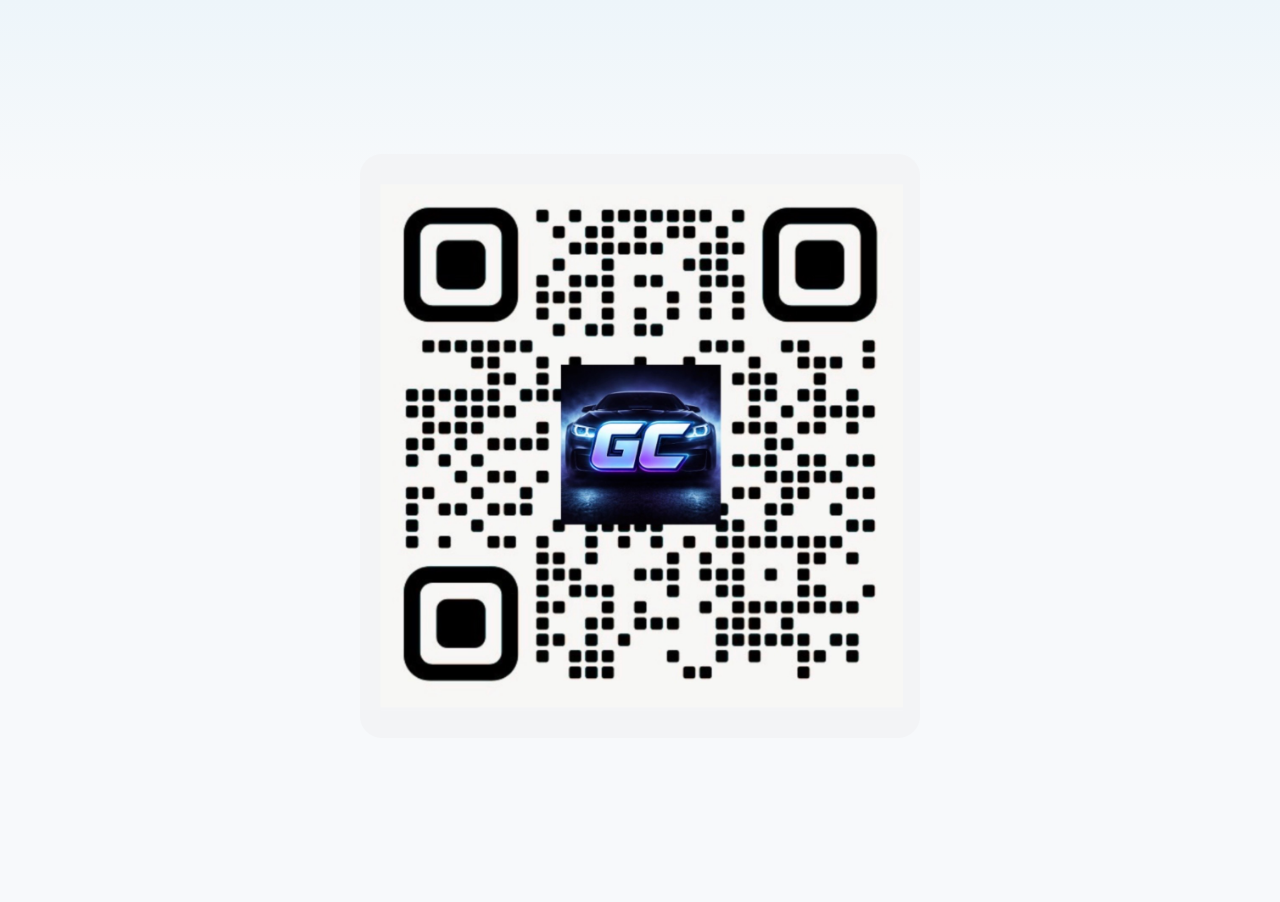
<file: index.html>
<!DOCTYPE html>
<!-- GC_MASTER_STABLE_2026_08R10Z14F25R6M2R15R7F1M8R2_ROOT_LIFF_ENTRY_CONTINUITY -->
<html lang="zh-TW">
<head>
  <meta charset="utf-8">
  <meta http-equiv="Cache-Control" content="no-cache, no-store, must-revalidate">
  <meta http-equiv="Pragma" content="no-cache">
  <meta http-equiv="Expires" content="0">
  <meta name="viewport" content="width=device-width, initial-scale=1, viewport-fit=cover">
  <meta name="color-scheme" content="light">
  <meta name="theme-color" content="#f7f9fb">
  <title>GC 台中白牌車隊 24H</title>
  <style id="gc-root-entry-critical">
    :root{--gc-entry-page:#f7f9fb;--gc-entry-ink:#123853;--gc-entry-muted:#607789}
    *{box-sizing:border-box}
    html,body{width:100%;min-height:100%;margin:0;overflow-x:hidden}
    body{font-family:-apple-system,BlinkMacSystemFont,"Segoe UI","Noto Sans TC","PingFang TC","Microsoft JhengHei",sans-serif;background:linear-gradient(180deg,#edf5fa 0,var(--gc-entry-page) 185px,var(--gc-entry-page) 100%);color:#17384f;-webkit-font-smoothing:antialiased;-webkit-text-size-adjust:100%;text-size-adjust:100%}
    #app{width:100%;max-width:620px;min-height:100vh;min-height:100dvh;margin:0 auto;padding:clamp(10px,2.8vw,16px) clamp(10px,3.5vw,16px) calc(26px + env(safe-area-inset-bottom))}
    .brand-header{display:flex;align-items:center;margin:0 3px 9px;padding:1px 3px 9px;gap:10px;border-bottom:1px solid rgba(194,211,224,.72)}
    .brand-avatar{display:block;width:43px;height:43px;flex:0 0 43px;object-fit:cover;border-radius:13px;background:#0f3552;box-shadow:0 7px 18px rgba(16,50,76,.12)}
    .brand-copy{min-width:0}
    .brand-copy strong{display:block;color:#0f3552;font-size:clamp(15.5px,4.2vw,16.5px);line-height:1.25;font-weight:700;letter-spacing:-.018em}
    .brand-copy span{display:block;margin-top:3px;color:var(--gc-entry-muted);font-size:clamp(11.5px,3.1vw,12px);line-height:1.35;font-weight:560;letter-spacing:.025em}
    .gc-entry-error{margin-top:16px;padding:24px 20px;text-align:center;background:#fff;border:1px solid rgba(217,228,238,.92);border-radius:20px;box-shadow:0 12px 34px rgba(16,45,81,.12)}
    .gc-entry-error h1{margin:0;color:#123853;font-size:20px}.gc-entry-error p{margin:10px 0 0;color:#607789;font-size:14px;line-height:1.6}
    .qr-page{display:grid;min-height:calc(100dvh - 40px);place-items:center}.qr-page img{display:block;width:min(100%,560px);height:auto;border-radius:22px}
    @media(max-width:380px){#app{padding-left:9px;padding-right:9px}}
    @media(max-width:220px){.brand-header{align-items:flex-start}}
  </style>
  <link rel="preconnect" href="https://static.line-scdn.net" crossorigin>
  <link rel="dns-prefetch" href="//static.line-scdn.net">
  <link rel="preload" href="v5719/表格頭像_直接更換.png?v=r10z14f25r6m2r15r7f1m8r2entry" as="image" type="image/png" fetchpriority="high">
</head>
<body>
  <main id="app" aria-live="polite">
    <header class="brand-header" data-gc-root-entry-brand>
      <img class="brand-avatar" src="v5719/表格頭像_直接更換.png?v=r10z14f25r6m2r15r7f1m8r2entry" width="43" height="43" decoding="async" fetchpriority="high" alt="GC 車隊頭像">
      <div class="brand-copy"><strong>GC 台中白牌車隊 24H</strong><span>安全｜專業｜可靠｜貼心</span></div>
    </header>
  </main>
  <script id="gc-root-liff-bootstrap">
    (() => {
      'use strict';
      const GC_ENTRY_LIFF_ID = '2010952768-gu3rzglx';
      const params = new URLSearchParams(location.search);
      const app = document.getElementById('app');
      const primaryLiffEntry = params.has('liff.state');

      if (!primaryLiffEntry) {
        app.innerHTML = '<section class="qr-page"><img src="v5719/IMG_1323.jpeg?v=r10z14f25r6m2r15r7f1m8r2entry" alt="GC 官方 QR Code"></section>';
        return;
      }

      let failed = false;
      const showFailure = message => {
        if (failed) return;
        failed = true;
        const card = document.createElement('section');
        card.className = 'gc-entry-error';
        card.setAttribute('role', 'alert');
        const title = document.createElement('h1');
        title.textContent = '表格無法開啟';
        const detail = document.createElement('p');
        detail.textContent = String(message || 'LINE 連線失敗，請返回聊天室後重新開啟。');
        card.append(title, detail);
        app.appendChild(card);
      };
      const initialize = () => {
        if (!window.liff) {
          showFailure('LIFF SDK 載入失敗。');
          return;
        }
        Promise.resolve(window.liff.init({ liffId: GC_ENTRY_LIFF_ID })).catch(error => {
          showFailure(error?.message || 'LINE 初始化失敗，請返回聊天室後重新開啟。');
        });
      };
      if (window.liff) {
        initialize();
        return;
      }
      const sdk = document.createElement('script');
      sdk.src = 'https://static.line-scdn.net/liff/edge/2/sdk.js';
      sdk.async = true;
      sdk.dataset.gcRootLiffSdk = '1';
      sdk.addEventListener('load', initialize, { once: true });
      sdk.addEventListener('error', () => showFailure('LINE 連線失敗，請確認網路後重試。'), { once: true });
      document.head.appendChild(sdk);
    })();
  </script>
</body>
</html>
</file>
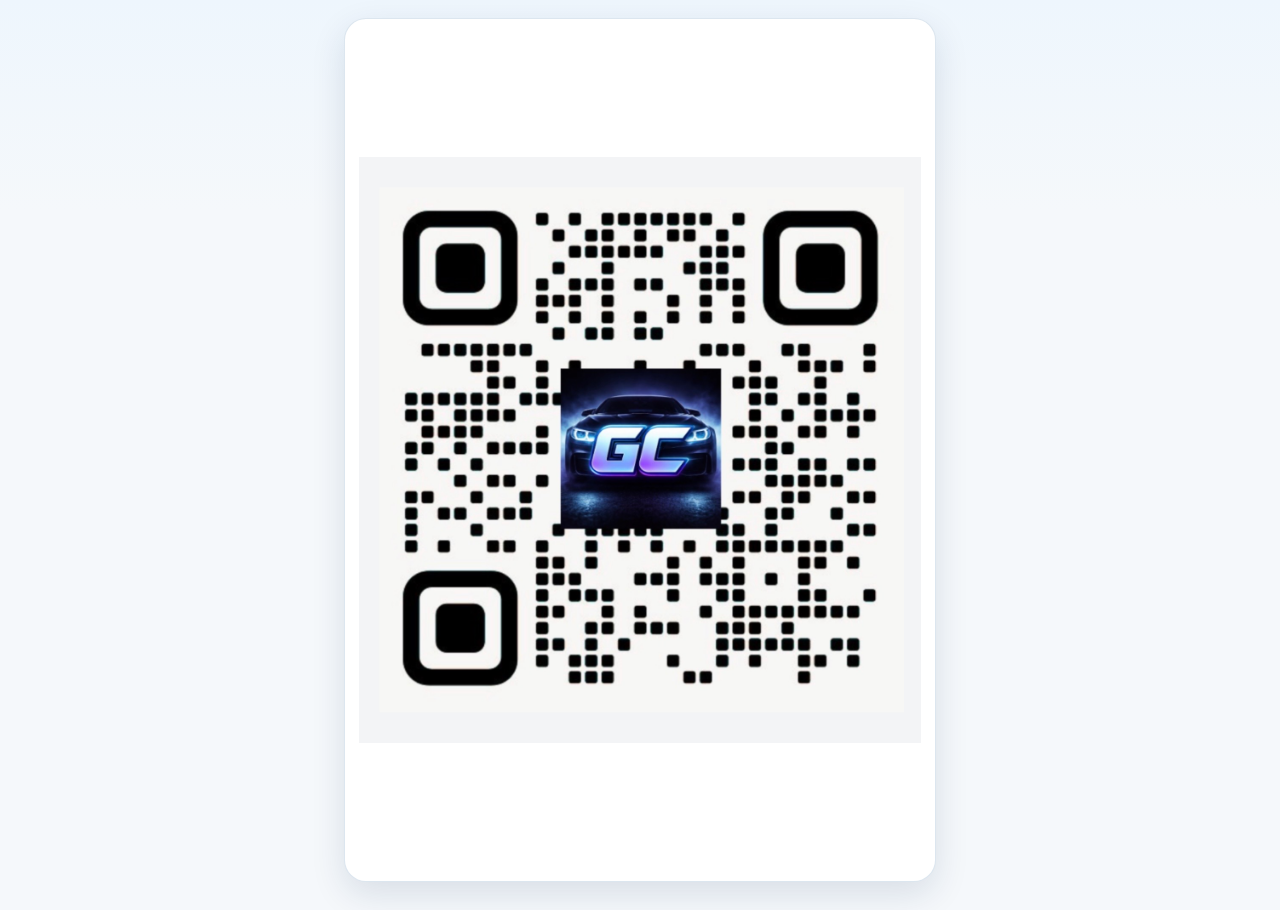
<file: v571/index.html>
<!DOCTYPE html>
<html lang="zh-TW">
<head>
  <meta charset="utf-8">
  <meta http-equiv="Cache-Control" content="no-cache, no-store, must-revalidate">
  <meta http-equiv="Pragma" content="no-cache">
  <meta http-equiv="Expires" content="0">
  <meta name="viewport" content="width=device-width, initial-scale=1, viewport-fit=cover">
  <meta name="color-scheme" content="light">
  <title>GC 台中白牌車隊 24H｜V5.7.1 測試版</title>
  <link rel="stylesheet" href="style.css?v=1785919279">
  <script>
    if (new URLSearchParams(location.search).get('preview') !== '1') {
      document.write('<script src="https://static.line-scdn.net/liff/edge/2/sdk.js"><\/script>');
    }
  </script>
  <script src="form-config.js?v=1785919279"></script>
  <script defer src="app-v571.js?v=1785919279"></script>
</head>
<body>
  <main id="app" aria-live="polite">
    <section class="loading-card">
      <img class="brand-avatar" src="表格頭像_直接更換.png?v=1785919279" alt="GC 車隊頭像">
      <p id="loadingText">表格載入中，請稍候…</p>
    </section>
  </main>
</body>
</html>
</file>
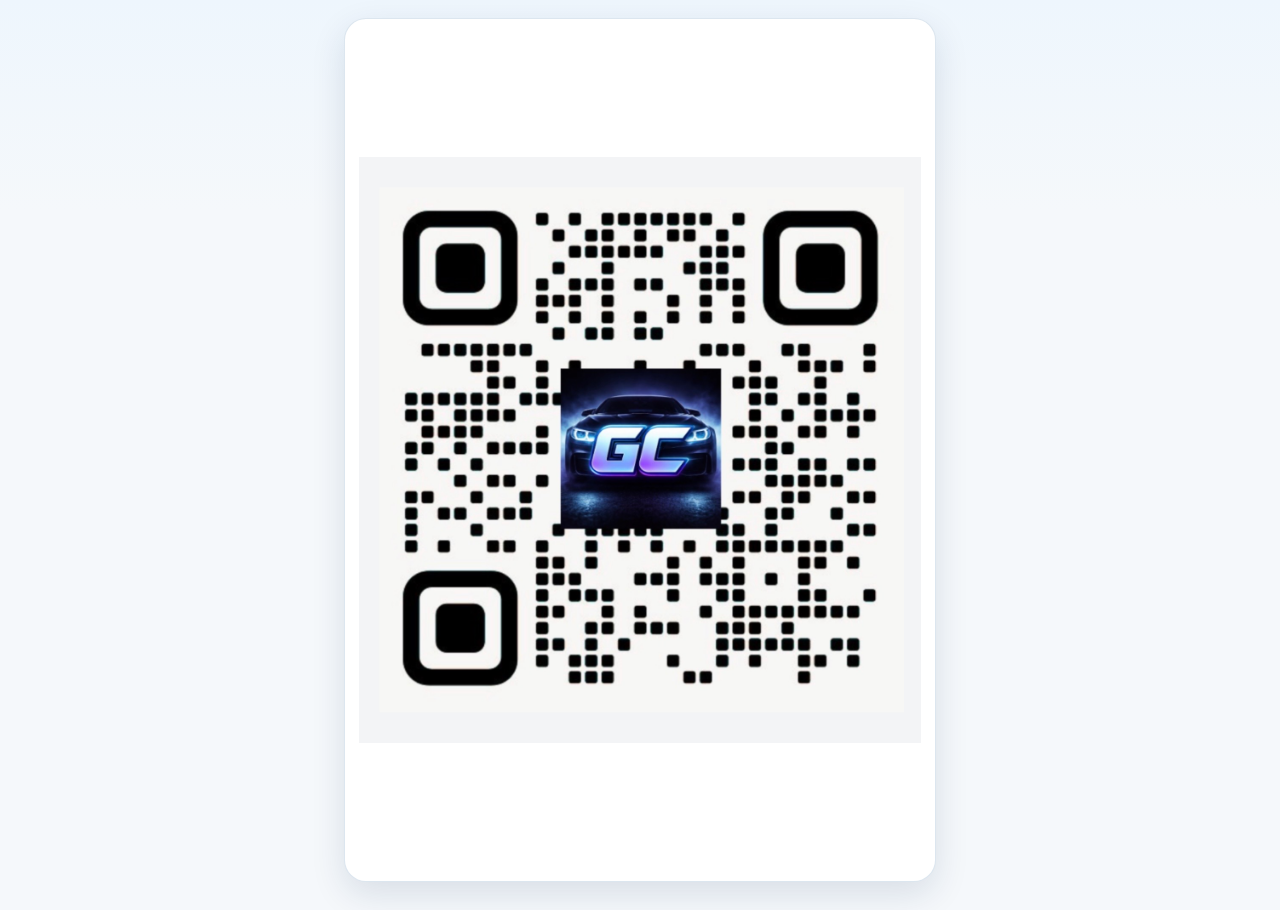
<file: v5711/index.html>
<!DOCTYPE html>
<html lang="zh-TW">
<head>
  <meta charset="utf-8">
  <meta http-equiv="Cache-Control" content="no-cache, no-store, must-revalidate">
  <meta http-equiv="Pragma" content="no-cache">
  <meta http-equiv="Expires" content="0">
  <meta name="viewport" content="width=device-width, initial-scale=1, viewport-fit=cover">
  <meta name="color-scheme" content="light">
  <title>GC 台中白牌車隊 24H</title>
  <link rel="stylesheet" href="style.css?v=1785952935">
  <script>
    if (new URLSearchParams(location.search).get('preview') !== '1') {
      document.write('<script src="https://static.line-scdn.net/liff/edge/2/sdk.js"><\/script>');
    }
  </script>
  <script src="form-config.js?v=1785952935"></script>
  <script defer src="app-v5711.js?v=1785952935"></script>
</head>
<body>
  <main id="app" aria-live="polite">
    <section class="loading-card">
      <img class="brand-avatar" src="表格頭像_直接更換.png?v=1785952935" alt="GC 車隊頭像">
      <p id="loadingText">表格載入中，請稍候…</p>
    </section>
  </main>
</body>
</html>
</file>
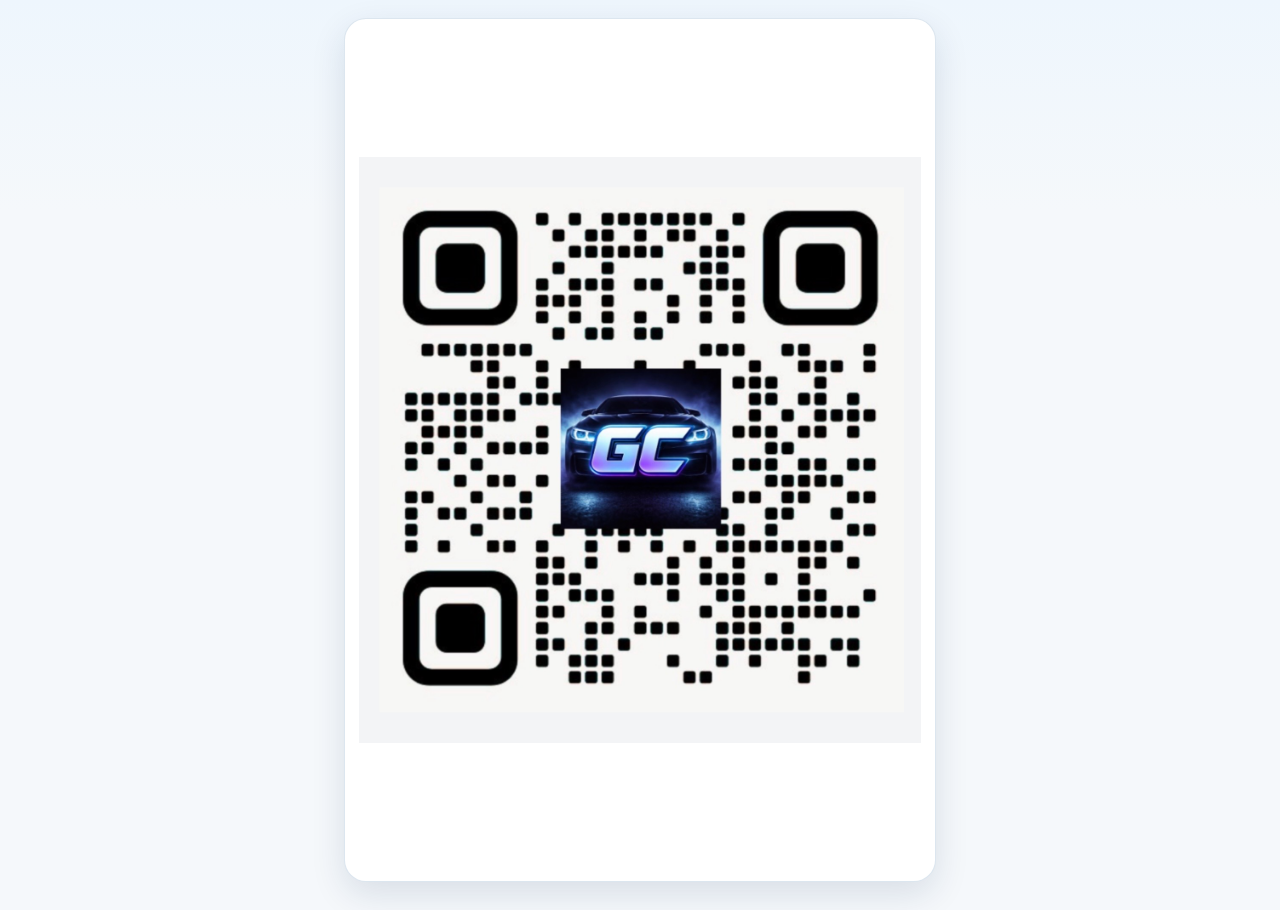
<file: v5714/index.html>
<!DOCTYPE html>
<html lang="zh-TW">
<head>
  <meta charset="utf-8">
  <meta http-equiv="Cache-Control" content="no-cache, no-store, must-revalidate">
  <meta http-equiv="Pragma" content="no-cache">
  <meta http-equiv="Expires" content="0">
  <meta name="viewport" content="width=device-width, initial-scale=1, viewport-fit=cover">
  <meta name="color-scheme" content="light">
  <title>GC 台中白牌車隊 24H</title>
  <link rel="stylesheet" href="style.css?v=1785956404">
  <script>
    if (new URLSearchParams(location.search).get('preview') !== '1') {
      document.write('<script src="https://static.line-scdn.net/liff/edge/2/sdk.js"><\/script>');
    }
  </script>
  <script src="form-config.js?v=1785956404"></script>
  <script defer src="app-v5714.js?v=1785956404"></script>
</head>
<body>
  <main id="app" aria-live="polite">
    <section class="loading-card">
      <img class="brand-avatar" src="表格頭像_直接更換.png?v=1785956404" alt="GC 車隊頭像">
      <p id="loadingText">表格載入中，請稍候…</p>
    </section>
  </main>
</body>
</html>
</file>
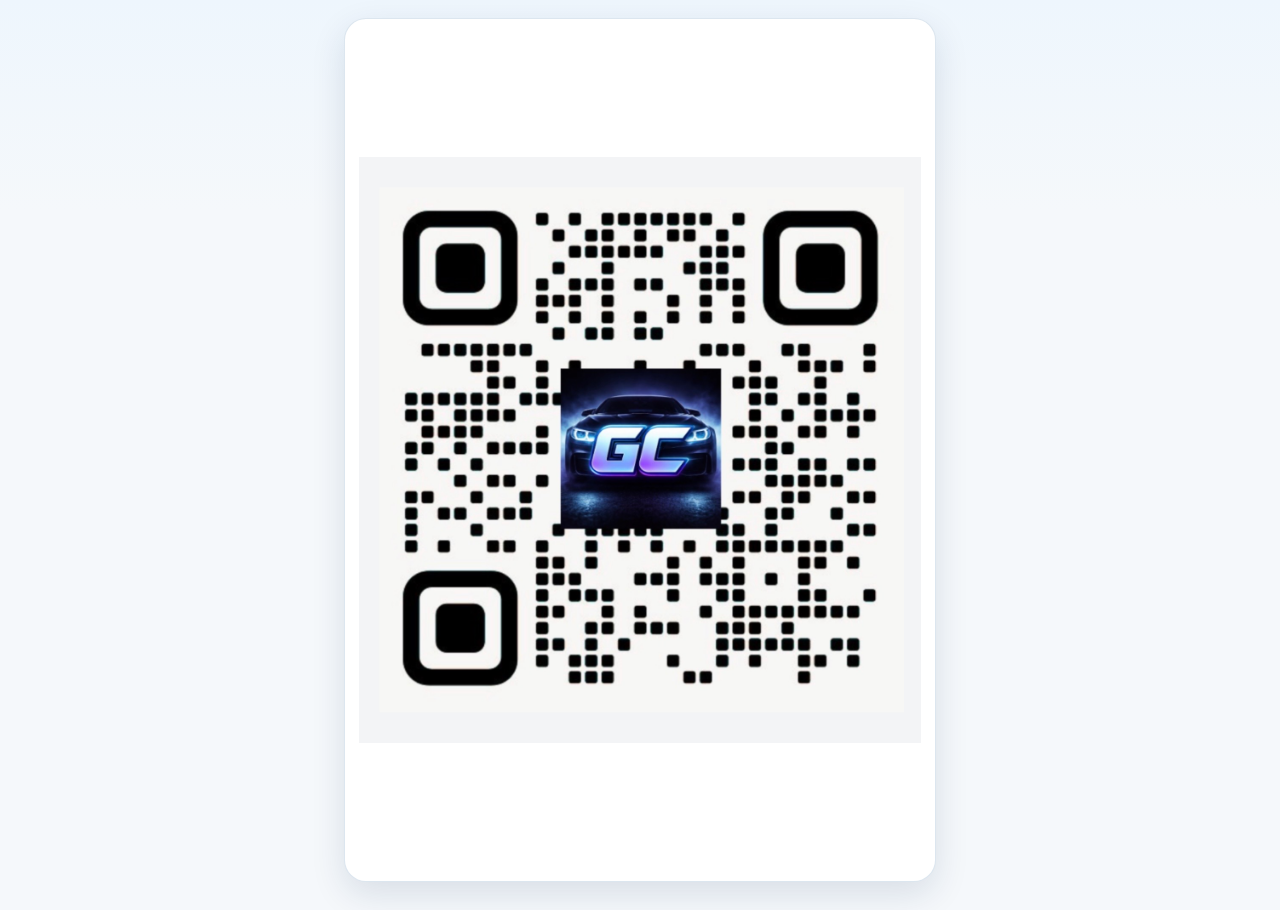
<file: v5715/index.html>
<!DOCTYPE html>
<html lang="zh-TW">
<head>
  <meta charset="utf-8">
  <meta http-equiv="Cache-Control" content="no-cache, no-store, must-revalidate">
  <meta http-equiv="Pragma" content="no-cache">
  <meta http-equiv="Expires" content="0">
  <meta name="viewport" content="width=device-width, initial-scale=1, viewport-fit=cover">
  <meta name="color-scheme" content="light">
  <title>GC 台中白牌車隊 24H</title>
  <link rel="stylesheet" href="style.css?v=1785957020">
  <script>
    if (new URLSearchParams(location.search).get('preview') !== '1') {
      document.write('<script src="https://static.line-scdn.net/liff/edge/2/sdk.js"><\/script>');
    }
  </script>
  <script src="form-config.js?v=1785957020"></script>
  <script defer src="app-v5715.js?v=1785957020"></script>
</head>
<body>
  <main id="app" aria-live="polite">
    <section class="loading-card">
      <img class="brand-avatar" src="表格頭像_直接更換.png?v=1785957020" alt="GC 車隊頭像">
      <p id="loadingText">表格載入中，請稍候…</p>
    </section>
  </main>
</body>
</html>
</file>
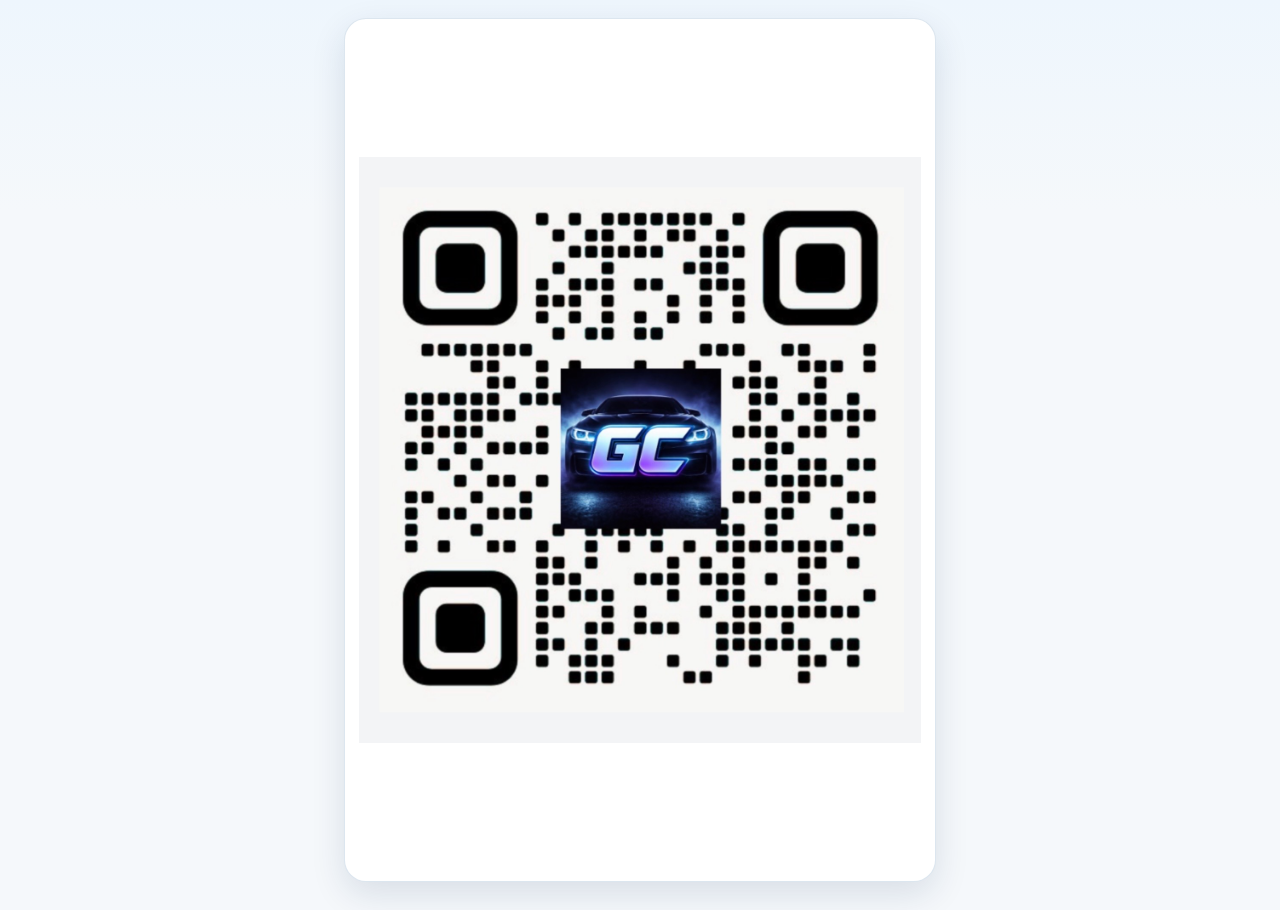
<file: v5716/index.html>
<!DOCTYPE html>
<html lang="zh-TW">
<head>
  <meta charset="utf-8">
  <meta http-equiv="Cache-Control" content="no-cache, no-store, must-revalidate">
  <meta http-equiv="Pragma" content="no-cache">
  <meta http-equiv="Expires" content="0">
  <meta name="viewport" content="width=device-width, initial-scale=1, viewport-fit=cover">
  <meta name="color-scheme" content="light">
  <title>GC 台中白牌車隊 24H</title>
  <link rel="stylesheet" href="style.css?v=1785958320">
  <script>
    if (new URLSearchParams(location.search).get('preview') !== '1') {
      document.write('<script src="https://static.line-scdn.net/liff/edge/2/sdk.js"><\/script>');
    }
  </script>
  <script src="form-config.js?v=1785958320"></script>
  <script defer src="app-v5716.js?v=1785958320"></script>
</head>
<body>
  <main id="app" aria-live="polite">
    <section class="loading-card">
      <img class="brand-avatar" src="表格頭像_直接更換.png?v=1785958320" alt="GC 車隊頭像">
      <p id="loadingText">表格載入中，請稍候…</p>
    </section>
  </main>
</body>
</html>
</file>
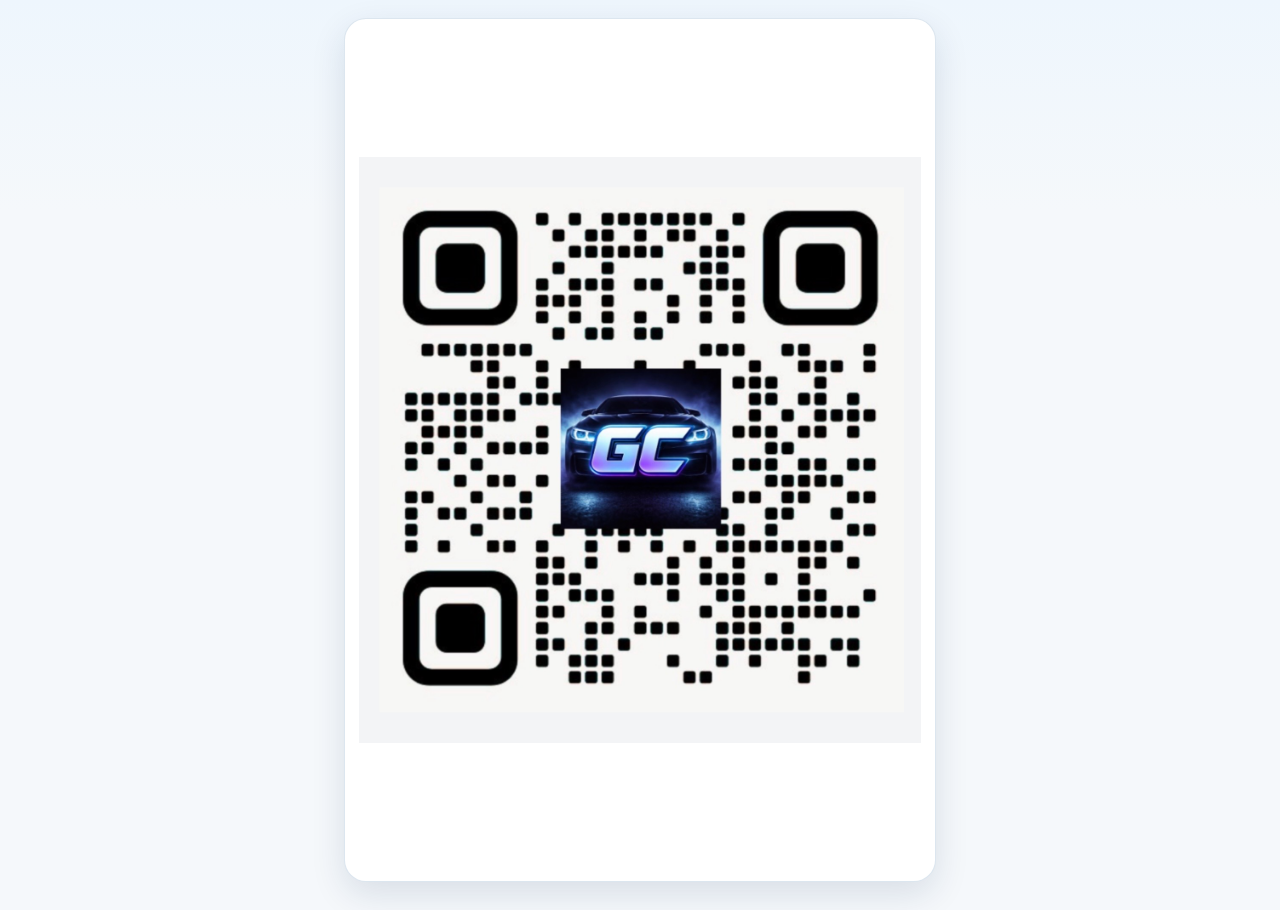
<file: v5718/index.html>
<!DOCTYPE html>
<html lang="zh-TW">
<head>
  <meta charset="utf-8">
  <meta http-equiv="Cache-Control" content="no-cache, no-store, must-revalidate">
  <meta http-equiv="Pragma" content="no-cache">
  <meta http-equiv="Expires" content="0">
  <meta name="viewport" content="width=device-width, initial-scale=1, viewport-fit=cover">
  <meta name="color-scheme" content="light">
  <title>GC 台中白牌車隊 24H</title>
  <link rel="stylesheet" href="style.css?v=1786000354">
  <script>
    if (new URLSearchParams(location.search).get('preview') !== '1') {
      document.write('<script src="https://static.line-scdn.net/liff/edge/2/sdk.js"><\/script>');
    }
  </script>
  <script src="form-config.js?v=1786000354"></script>
  <script defer src="app-v5718.js?v=1786000354"></script>
</head>
<body>
  <main id="app" aria-live="polite">
    <section class="loading-card">
      <img class="brand-avatar" src="表格頭像_直接更換.png?v=1786000354" alt="GC 車隊頭像">
      <p id="loadingText">表格載入中，請稍候…</p>
    </section>
  </main>
</body>
</html>
</file>
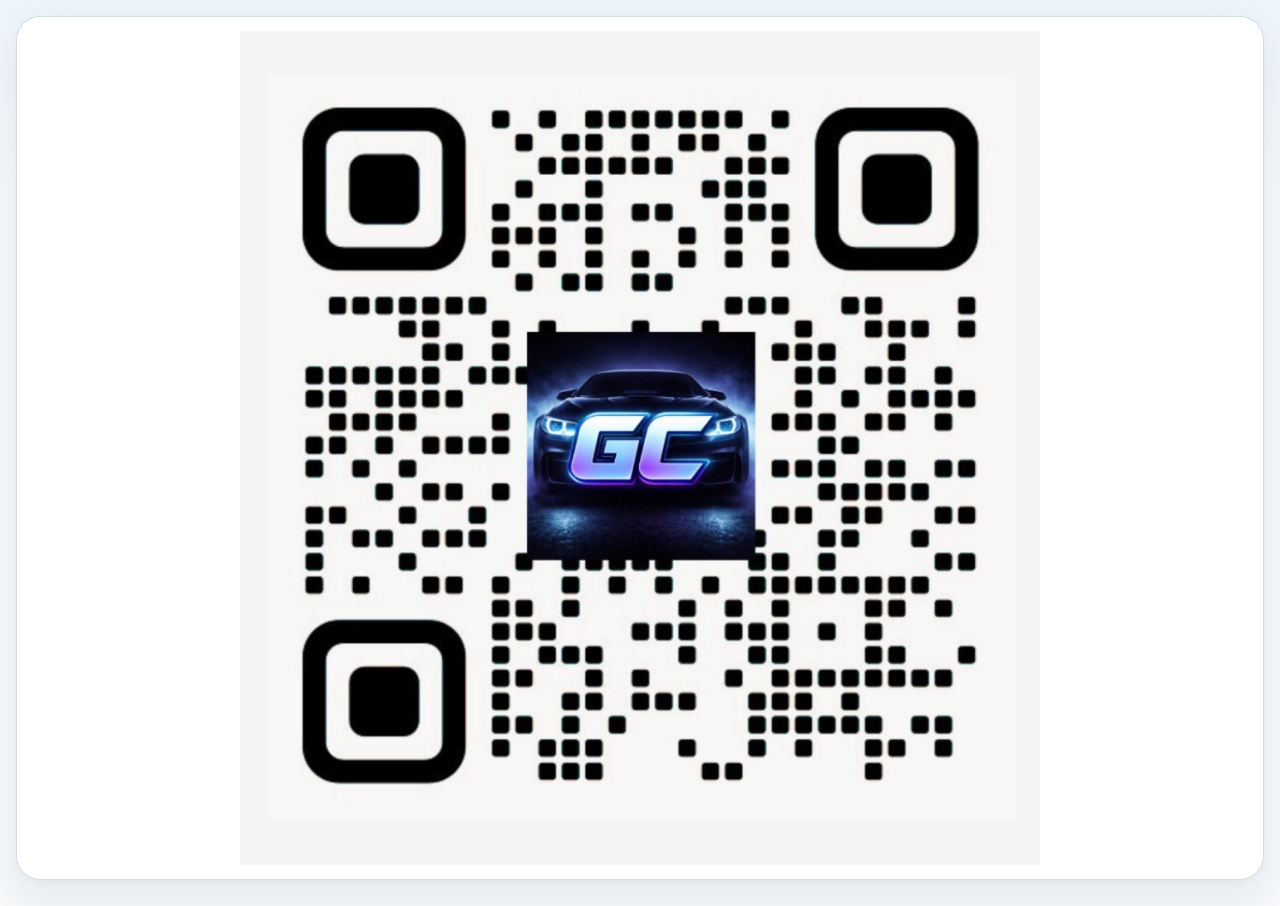
<file: v5719/index.html>
<!DOCTYPE html>
<!-- GC_MASTER_STABLE_2026_08R10_FINAL_ENTERPRISE_UX_LOCKED_SAFE -->
<!-- GC_MASTER_STABLE_2026_08R10P_ACCESSIBILITY_PERFORMANCE_SEAL -->
<!-- GC_MASTER_STABLE_2026_08R10Q_TEN_POINT_FINAL_SEAL -->
<!-- GC_MASTER_STABLE_2026_08R10R_VISUAL_SYSTEM_FINAL_SEAL -->
<!-- GC_MASTER_STABLE_2026_08R10T_FARE_TO_CALL_HANDOFF_FIX -->
<!-- GC_MASTER_STABLE_2026_08R10S_FINAL_SMART_LOCATION_AND_POLISH_SEAL -->
<!-- GC_ADDRESS_GUARD_ACTIVE -->
<!-- GC_ADDRESS_GUARD_R10Z1_MAGICKEY_SAFE_TAIWAN_ADDRESS_FIREWALL -->
<!-- GC_MASTER_STABLE_2026_08R10Y_LARGE_FLEET_ADDRESS_RESOLUTION -->
<!-- GC_MASTER_STABLE_2026_08R10X_PROVIDER_POSTAL_LABEL_SANITIZER -->
<!-- GC_MASTER_STABLE_2026_08R10W_USER_ADDRESS_CONTROL_LOCK -->
<html lang="zh-TW">
<head>
  <meta charset="utf-8">
  <meta http-equiv="Cache-Control" content="no-cache, no-store, must-revalidate">
  <meta http-equiv="Pragma" content="no-cache">
  <meta http-equiv="Expires" content="0">
  <meta name="viewport" content="width=device-width, initial-scale=1, viewport-fit=cover">
  <meta name="color-scheme" content="light">
  <meta name="theme-color" content="#f6f9fb">
  <title>GC 台中白牌車隊 24H</title>
  <!-- GC_MASTER_STABLE_2026_08R10Z14F25R6M2R15R7F1M8R1_COLD_BOOT_BRAND_CONTINUITY -->
  <style id="gc-critical-loading">
    /* GC_R10_CRITICAL_LOADING：GC_MASTER_STABLE_2026_08R10Z14F25R6M2R15R7F1M8R1_COLD_BOOT_BRAND_CONTINUITY。只保留正式品牌連續畫面；不顯示載入卡、轉圈、導向文字或假欄位。 */
    :root{--gc-load-page:#f7f9fb;--gc-load-ink:#123853;--gc-load-muted:#607789}
    *{box-sizing:border-box}
    html,body{width:100%;min-height:100%;margin:0;overflow-x:hidden}
    body{font-family:-apple-system,BlinkMacSystemFont,"Segoe UI","Noto Sans TC","PingFang TC","Microsoft JhengHei",sans-serif;background:linear-gradient(180deg,#edf5fa 0,#f7f9fb 185px,#f7f9fb 100%);color:#17384f;-webkit-font-smoothing:antialiased;-webkit-text-size-adjust:100%;text-size-adjust:100%}
    #app{width:100%;max-width:620px;min-height:100vh;margin:0 auto;padding:clamp(10px,2.8vw,16px) clamp(10px,3.5vw,16px) calc(26px + env(safe-area-inset-bottom))}
    .brand-header{display:flex;align-items:center;margin-bottom:9px;padding:1px 3px 9px;gap:10px}
    .brand-avatar{display:block;width:43px;height:43px;flex:0 0 43px;object-fit:cover;border-radius:13px;background:#0f3552;box-shadow:0 7px 18px rgba(16,50,76,.12)}
    .brand-copy{min-width:0}
    .brand-copy strong{display:block;color:var(--gc-load-ink);font-size:clamp(15.5px,4.2vw,16.5px);line-height:1.3;font-weight:700;letter-spacing:-.018em}
    .brand-copy span{display:block;margin-top:2px;color:var(--gc-load-muted);font-size:clamp(11.5px,3.1vw,12px);line-height:1.4;font-weight:560;letter-spacing:.025em}
    @media(max-width:280px){#app{padding-left:8px;padding-right:8px}.brand-header{gap:8px}.brand-copy strong{font-size:14px}.brand-copy span{font-size:10.5px;letter-spacing:0}}
    @media(max-width:220px){#app{padding-left:5px;padding-right:5px}.brand-header{align-items:flex-start}.brand-avatar{width:40px;height:40px;flex-basis:40px}.brand-copy strong{font-size:12.5px;overflow-wrap:anywhere}.brand-copy span{font-size:9.5px}}
  </style>
  <link rel="preconnect" href="https://static.line-scdn.net" crossorigin>
  <link rel="dns-prefetch" href="//static.line-scdn.net">
  <link rel="stylesheet" href="gc-app.css?v=r10z14f25r6m2r15r7f1m8r1smooth">
  <link rel="preload" href="表格頭像_直接更換.png?v=r10z14f25r6m2r15r7f1m8r1smooth" as="image" type="image/png" fetchpriority="high">
  <script defer src="gc-app.js?v=r10z14f25r6m2r15r7f1m8r1smooth"></script>
  <!-- GC_MASTER_STABLE_2026_08R10Z_DISPATCH_CORE_FINAL -->
  <!-- GC_MASTER_STABLE_2026_08R10Z1_ADDRESS_ROOT_FIX -->
<!-- GC_MASTER_STABLE_2026_08R10Z2_FARE_RETURN_SCROLL_STABLE -->
  <!-- GC_ADDRESS_CONTRACT_TW_GROUND_V1 -->
  <!-- GC_R10Z1_TAIWAN_AVENUE_SAFE -->
  <!-- GC_MASTER_STABLE_2026_08R10Z3_ADDRESS_BEHAVIOR_RESTORE -->
  <!-- GC_MASTER_STABLE_2026_08R10Z4_ADDRESS_PROVIDER_LABEL_FIX -->
  <!-- GC_MASTER_STABLE_2026_08R10Z5_EXPLICIT_SUGGESTION_VISIBLE_SOURCE_LOCK -->
  <!-- GC_MASTER_STABLE_2026_08R10Z6_ADDRESS_MATRIX_AND_ROMANIZED_PROVIDER_BLOCK -->
  <!-- GC_R10Z6_ROMANIZED_PROVIDER_ROAD_BLOCK -->
  <!-- GC_R10Z5_DEFAULT_TAICHUNG_PRIMARY_RANK -->
  <!-- GC_R10Z4_SUGGESTION_ADMIN_AND_POSTAL_CLEAN -->
  <!-- GC_R10Z3_R10Q_AUTOCOMPLETE_RESTORED -->
  <!-- GC_R10Z3_SAFE_VISIBLE_ADDRESS_SANITIZER -->
</head>
<body>
  <main id="app" aria-live="polite">
    <header class="brand-header" data-gc-entry-brand data-release="GC_MASTER_STABLE_2026_08R10_FINAL_ENTERPRISE_UX_LOCKED_SAFE">
      <img class="brand-avatar" src="表格頭像_直接更換.png?v=r10z14f25r6m2r15r7f1m8r1smooth" width="43" height="43" decoding="async" fetchpriority="high" alt="GC 車隊頭像">
      <div class="brand-copy"><strong>GC 台中白牌車隊 24H</strong><span>安全｜專業｜可靠｜貼心</span></div>
    </header>
  </main>
  <!-- GC_MASTER_STABLE_2026_08R10Z7_PROGRESSIVE_COMPLETION_UX -->
  <!-- GC_MASTER_STABLE_2026_08R10Z8_FIRST_PAINT_VERSION_COHERENCE -->
  <!-- GC_MASTER_STABLE_2026_08R10Z9_ENTERPRISE_POI_PROGRESSIVE_UX -->
  <!-- GC_MASTER_STABLE_2026_08R10Z9C_BRANCH_POI_PROGRESSIVE_FINAL -->
  <!-- GC_MASTER_STABLE_2026_08R10Z9D_BRANCH_POI_AND_POPOVER_FINAL -->
  <!-- GC_MASTER_STABLE_2026_08R10Z9G_FIXED_LANDMARK_FAST_PASS -->
  <!-- GC_MASTER_STABLE_2026_08R10Z9H_NEEDS_GROUPED_REFLOW -->
  <!-- GC_MASTER_STABLE_2026_08R10Z9I_NEEDS_TITLE_AND_FARE_INNER_CARD -->
  <!-- GC_MASTER_STABLE_2026_08R10Z9J_FARE_DISCLOSURE_REFINEMENT -->
  <!-- GC_MASTER_STABLE_2026_08R10Z9K_INLINE_HELP_AND_PLACEHOLDER_TONE -->
  <!-- GC_MASTER_STABLE_2026_08R10Z9L_MANUAL_ADDRESS_AND_CONFIRMED_SCHEDULE -->
  <!-- GC_MASTER_STABLE_2026_08R10Z9W_TRUE_IPHONE_FLOW_AND_MOTHER_VISUAL_LOCK -->
  <!-- GC_MASTER_STABLE_2026_08R10Z9X_CUSTOM_FROSTED_DATE_MODAL -->
  <!-- GC_MASTER_STABLE_2026_08R10Z9Y_COMPACT_UI_HIERARCHY -->
  <!-- GC_MASTER_STABLE_2026_08R10Z9Z_COMPLETE_ADMIN_GUIDANCE -->
  <!-- GC_MASTER_STABLE_2026_08R10Z10_SHORTCUT_AND_FARE_HELP_OPTICAL_ALIGNMENT -->
  <!-- GC_MASTER_STABLE_2026_08R10Z11_SHORTCUT_FOOTER_PROPORTION -->
  <!-- GC_MASTER_STABLE_2026_08R10Z12_PREMIUM_LONG_TERM_SEAL -->
  <!-- GC_MASTER_STABLE_2026_08R10Z13_NARROW_SCREEN_LARGE_TEXT_COMPAT_SEAL -->
  <!-- GC_MASTER_STABLE_2026_08R10Z14_HANDOFF_AND_OPERATIONS_POLISH_SEAL -->
</body>
</html>
</file>
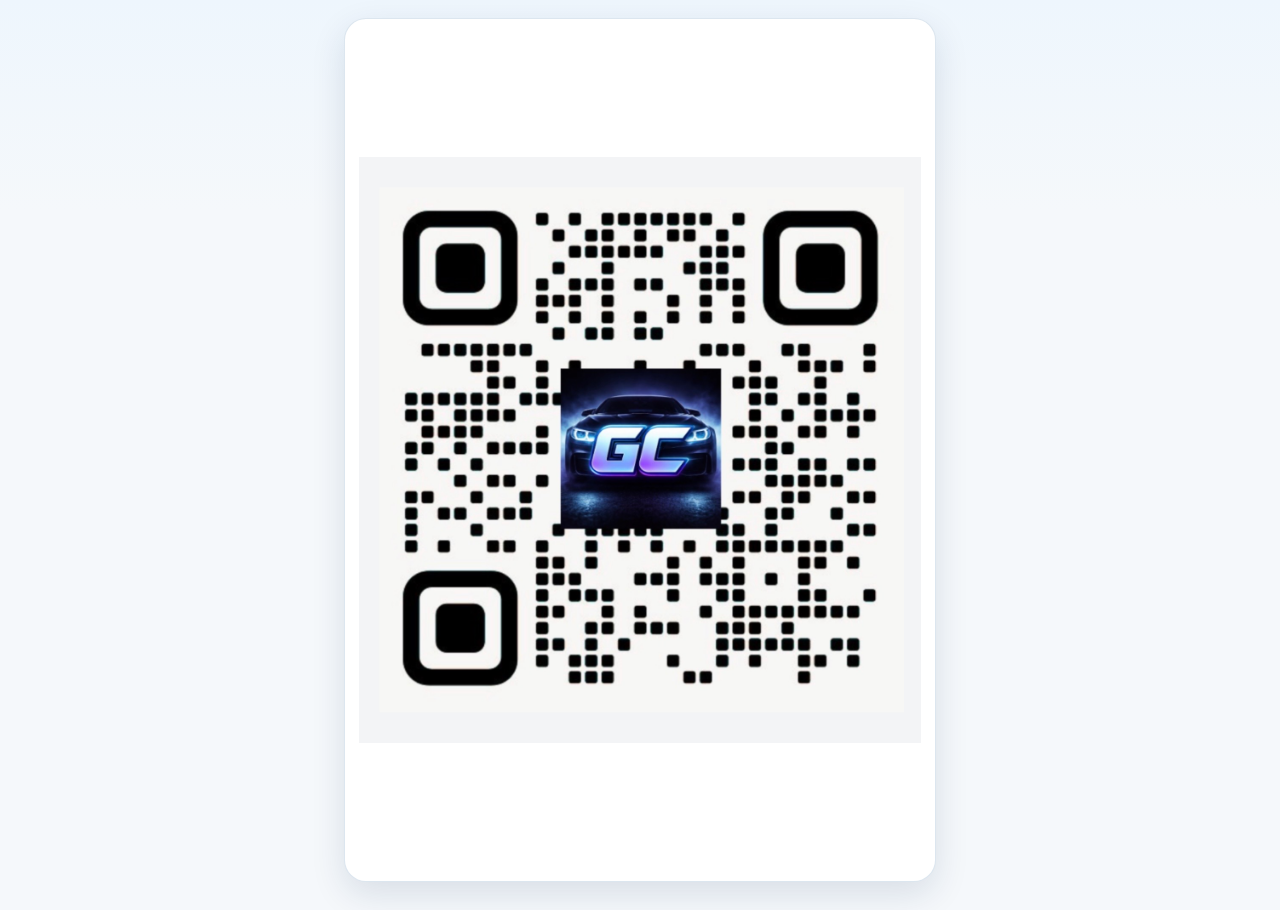
<file: v572/index.html>
<!DOCTYPE html>
<html lang="zh-TW">
<head>
  <meta charset="utf-8">
  <meta http-equiv="Cache-Control" content="no-cache, no-store, must-revalidate">
  <meta http-equiv="Pragma" content="no-cache">
  <meta http-equiv="Expires" content="0">
  <meta name="viewport" content="width=device-width, initial-scale=1, viewport-fit=cover">
  <meta name="color-scheme" content="light">
  <title>GC 台中白牌車隊 24H｜V5.7.2 測試版</title>
  <link rel="stylesheet" href="style.css?v=1785920225">
  <script>
    if (new URLSearchParams(location.search).get('preview') !== '1') {
      document.write('<script src="https://static.line-scdn.net/liff/edge/2/sdk.js"><\/script>');
    }
  </script>
  <script src="form-config.js?v=1785920225"></script>
  <script defer src="app-v572.js?v=1785920225"></script>
</head>
<body>
  <main id="app" aria-live="polite">
    <section class="loading-card">
      <img class="brand-avatar" src="表格頭像_直接更換.png?v=1785920225" alt="GC 車隊頭像">
      <p id="loadingText">表格載入中，請稍候…</p>
    </section>
  </main>
</body>
</html>
</file>
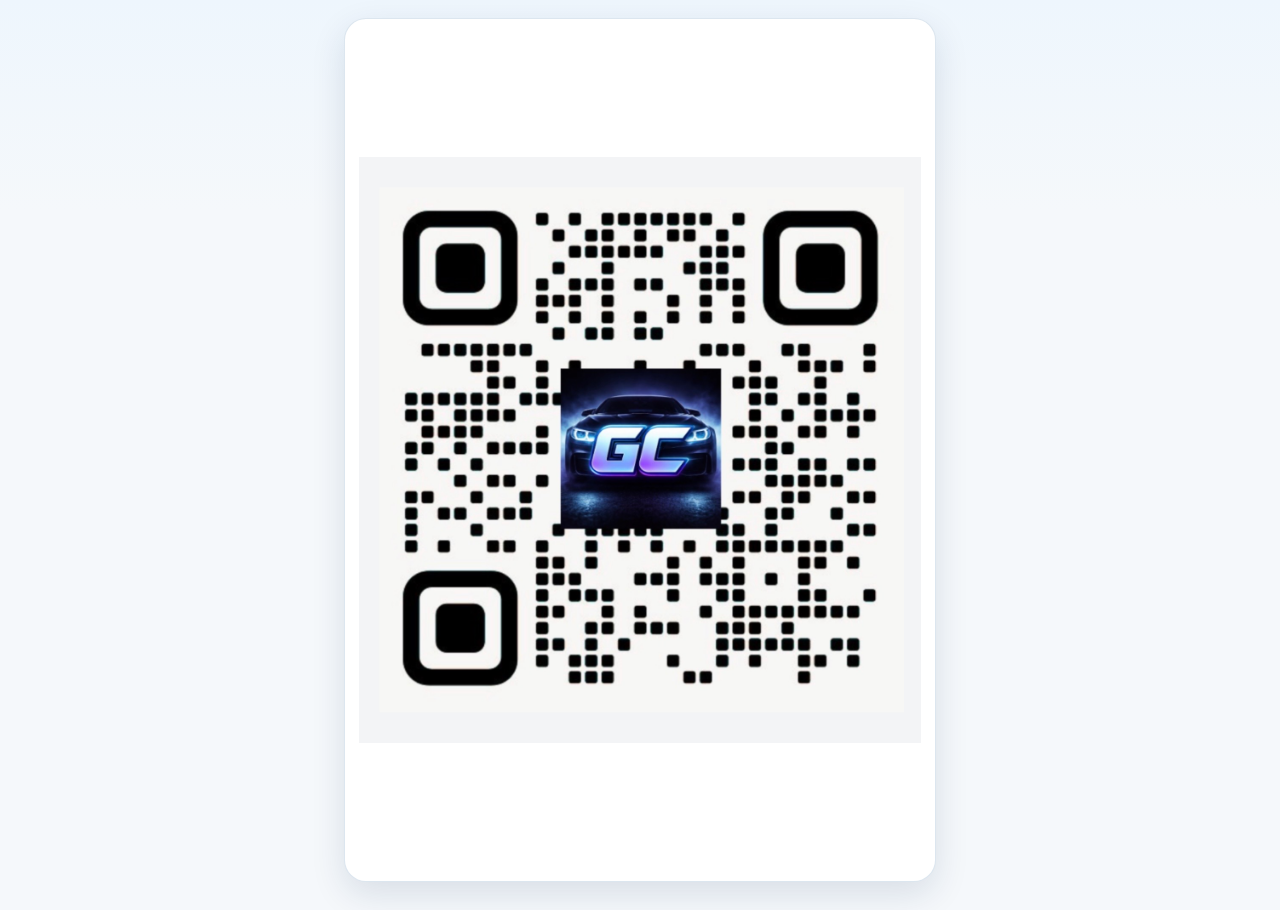
<file: v5721/index.html>
<!DOCTYPE html>
<html lang="zh-TW">
<head>
  <meta charset="utf-8">
  <meta http-equiv="Cache-Control" content="no-cache, must-revalidate">
  <meta name="viewport" content="width=device-width, initial-scale=1, viewport-fit=cover">
  <meta name="color-scheme" content="light">
  <meta name="gc-release" content="GC_V5722_FARE_NO_NOTE_PUBLIC_READY">
  <title>GC 台中白牌車隊 24H</title>
  <link rel="preconnect" href="https://static.line-scdn.net" crossorigin>
  <link rel="dns-prefetch" href="//static.line-scdn.net">
  <link rel="preload" href="表格頭像_直接更換.png?v=1786019586" as="image">
  <link rel="stylesheet" href="style.css?v=1786019586">
  <script>
    (() => {
      const isPreview = new URLSearchParams(location.search).get('preview') === '1';
      window.GC_LIFF_SDK_READY = isPreview ? Promise.resolve() : new Promise((resolve, reject) => {
        const sdk = document.createElement('script');
        sdk.src = 'https://static.line-scdn.net/liff/edge/2/sdk.js';
        sdk.async = true;
        sdk.onload = resolve;
        sdk.onerror = () => reject(new Error('LINE LIFF 元件載入失敗'));
        document.head.appendChild(sdk);
      });
    })();
  </script>
  <script defer src="form-config.js?v=1786019586"></script>
  <script defer src="app-v5721.js?v=1786019586"></script>
</head>
<body>
  <main id="app" aria-live="polite">
    <section class="loading-card">
      <img class="brand-avatar" src="表格頭像_直接更換.png?v=1786019586" alt="GC 車隊頭像" fetchpriority="high">
      <p id="loadingText">表格載入中，請稍候…</p>
    </section>
  </main>
</body>
</html>
</file>
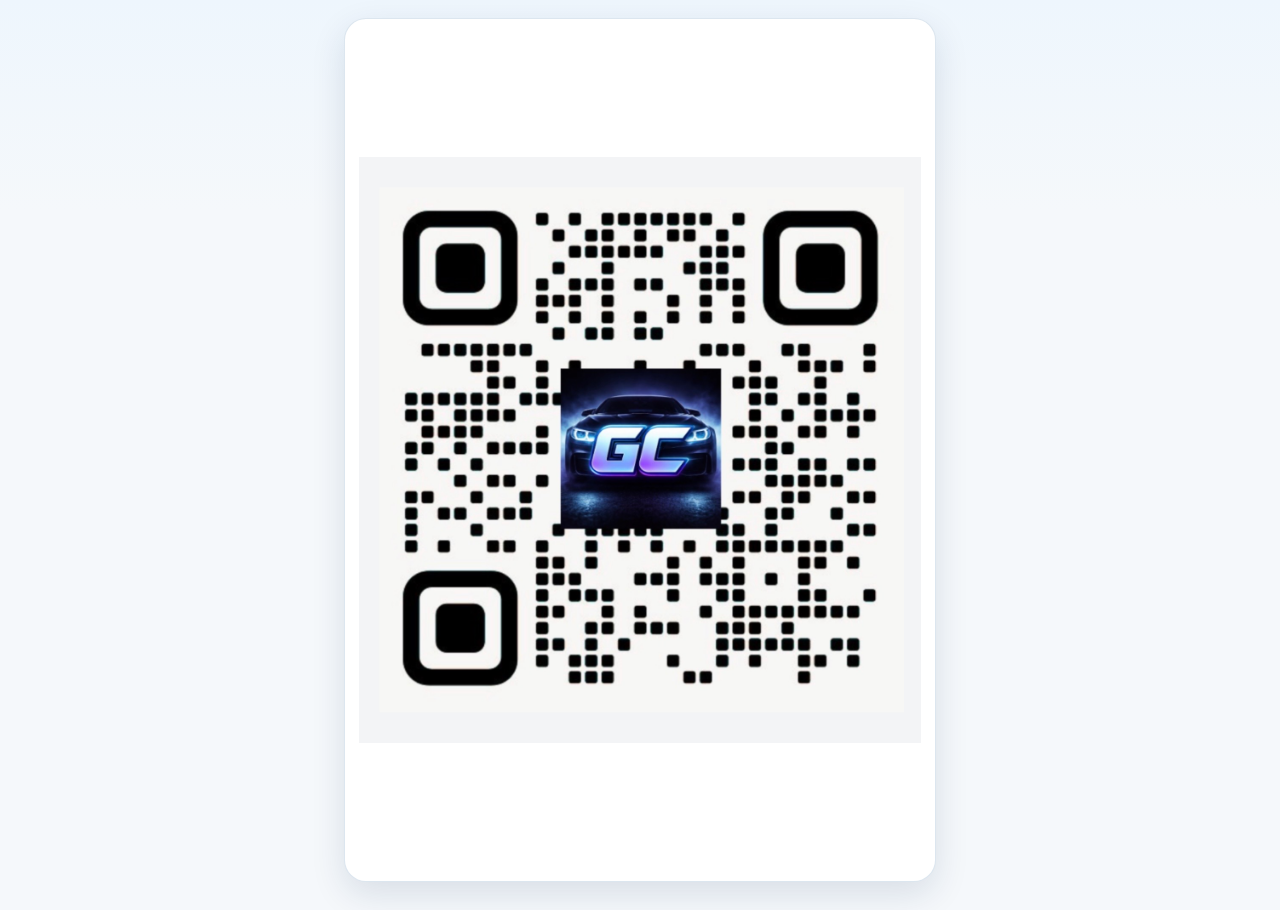
<file: v5722/index.html>
<!DOCTYPE html>
<html lang="zh-TW">
<head>
  <meta charset="utf-8">
  <meta http-equiv="Cache-Control" content="no-cache, must-revalidate">
  <meta name="viewport" content="width=device-width, initial-scale=1, viewport-fit=cover">
  <meta name="color-scheme" content="light">
  <title>GC 台中白牌車隊 24H</title>
  <link rel="preconnect" href="https://static.line-scdn.net" crossorigin>
  <link rel="dns-prefetch" href="//static.line-scdn.net">
  <link rel="preload" href="表格頭像_直接更換.png?v=1786019209" as="image">
  <link rel="stylesheet" href="style.css?v=1786019209">
  <script>
    (() => {
      const isPreview = new URLSearchParams(location.search).get('preview') === '1';
      window.GC_LIFF_SDK_READY = isPreview ? Promise.resolve() : new Promise((resolve, reject) => {
        const sdk = document.createElement('script');
        sdk.src = 'https://static.line-scdn.net/liff/edge/2/sdk.js';
        sdk.async = true;
        sdk.onload = resolve;
        sdk.onerror = () => reject(new Error('LINE LIFF 元件載入失敗'));
        document.head.appendChild(sdk);
      });
    })();
  </script>
  <script defer src="form-config.js?v=1786019209"></script>
  <script defer src="app-v5722.js?v=1786019209"></script>
</head>
<body>
  <main id="app" aria-live="polite">
    <section class="loading-card">
      <img class="brand-avatar" src="表格頭像_直接更換.png?v=1786019209" alt="GC 車隊頭像" fetchpriority="high">
      <p id="loadingText">表格載入中，請稍候…</p>
    </section>
  </main>
</body>
</html>
</file>
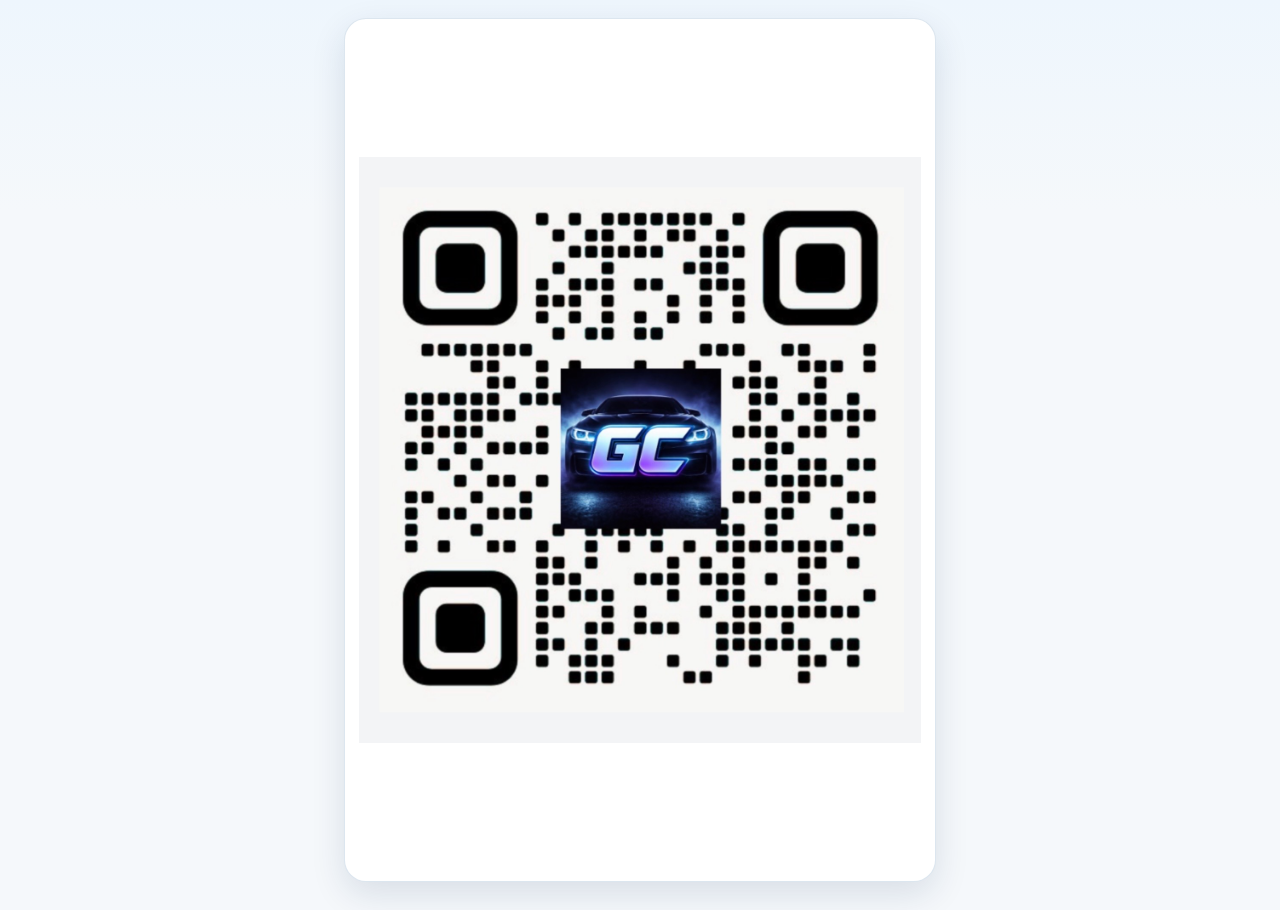
<file: v5723/index.html>
<!DOCTYPE html>
<html lang="zh-TW">
<head>
  <meta charset="utf-8">
  <meta http-equiv="Cache-Control" content="no-cache, must-revalidate">
  <meta name="viewport" content="width=device-width, initial-scale=1, viewport-fit=cover">
  <meta name="color-scheme" content="light">
  <title>GC 台中白牌車隊 24H</title>
  <link rel="preconnect" href="https://static.line-scdn.net" crossorigin>
  <link rel="dns-prefetch" href="//static.line-scdn.net">
  <link rel="preload" href="表格頭像_直接更換.png?v=1786021444" as="image">
  <link rel="stylesheet" href="style.css?v=1786021444">
  <script>
    (() => {
      const isPreview = new URLSearchParams(location.search).get('preview') === '1';
      window.GC_LIFF_SDK_READY = isPreview ? Promise.resolve() : new Promise((resolve, reject) => {
        const sdk = document.createElement('script');
        sdk.src = 'https://static.line-scdn.net/liff/edge/2/sdk.js';
        sdk.async = true;
        sdk.onload = resolve;
        sdk.onerror = () => reject(new Error('LINE LIFF 元件載入失敗'));
        document.head.appendChild(sdk);
      });
    })();
  </script>
  <script defer src="form-config.js?v=1786021444"></script>
  <script defer src="app-v5723.js?v=1786021444"></script>
</head>
<body>
  <main id="app" aria-live="polite">
    <section class="loading-card">
      <img class="brand-avatar" src="表格頭像_直接更換.png?v=1786021444" alt="GC 車隊頭像" fetchpriority="high">
      <p id="loadingText">表格載入中，請稍候…</p>
    </section>
  </main>
</body>
</html>
</file>
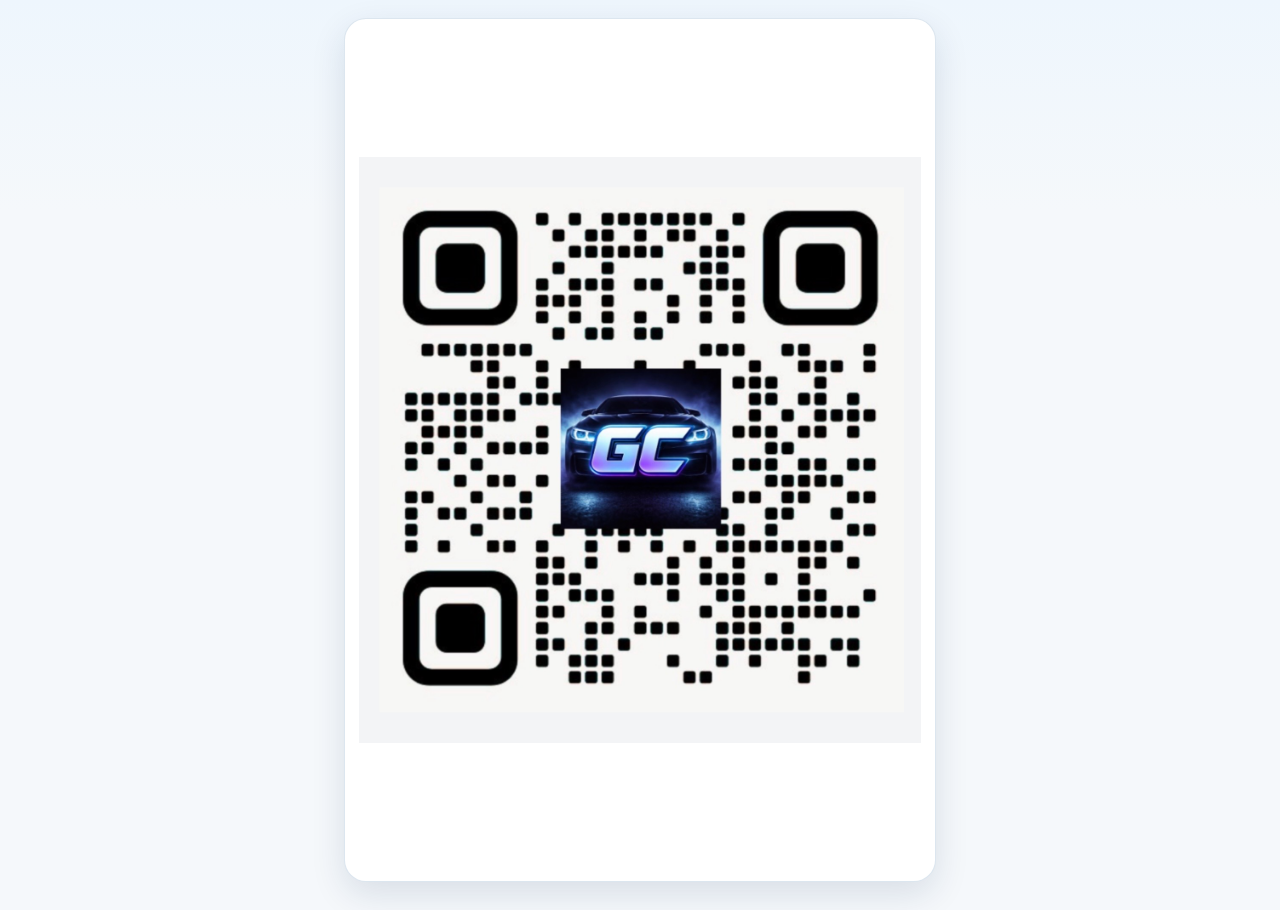
<file: v573/index.html>
<!DOCTYPE html>
<html lang="zh-TW">
<head>
  <meta charset="utf-8">
  <meta http-equiv="Cache-Control" content="no-cache, no-store, must-revalidate">
  <meta http-equiv="Pragma" content="no-cache">
  <meta http-equiv="Expires" content="0">
  <meta name="viewport" content="width=device-width, initial-scale=1, viewport-fit=cover">
  <meta name="color-scheme" content="light">
  <title>GC 台中白牌車隊 24H｜V5.7.3 測試版</title>
  <link rel="stylesheet" href="style.css?v=1785921004">
  <script>
    if (new URLSearchParams(location.search).get('preview') !== '1') {
      document.write('<script src="https://static.line-scdn.net/liff/edge/2/sdk.js"><\/script>');
    }
  </script>
  <script src="form-config.js?v=1785921004"></script>
  <script defer src="app-v573.js?v=1785921004"></script>
</head>
<body>
  <main id="app" aria-live="polite">
    <section class="loading-card">
      <img class="brand-avatar" src="表格頭像_直接更換.png?v=1785921004" alt="GC 車隊頭像">
      <p id="loadingText">表格載入中，請稍候…</p>
    </section>
  </main>
</body>
</html>
</file>
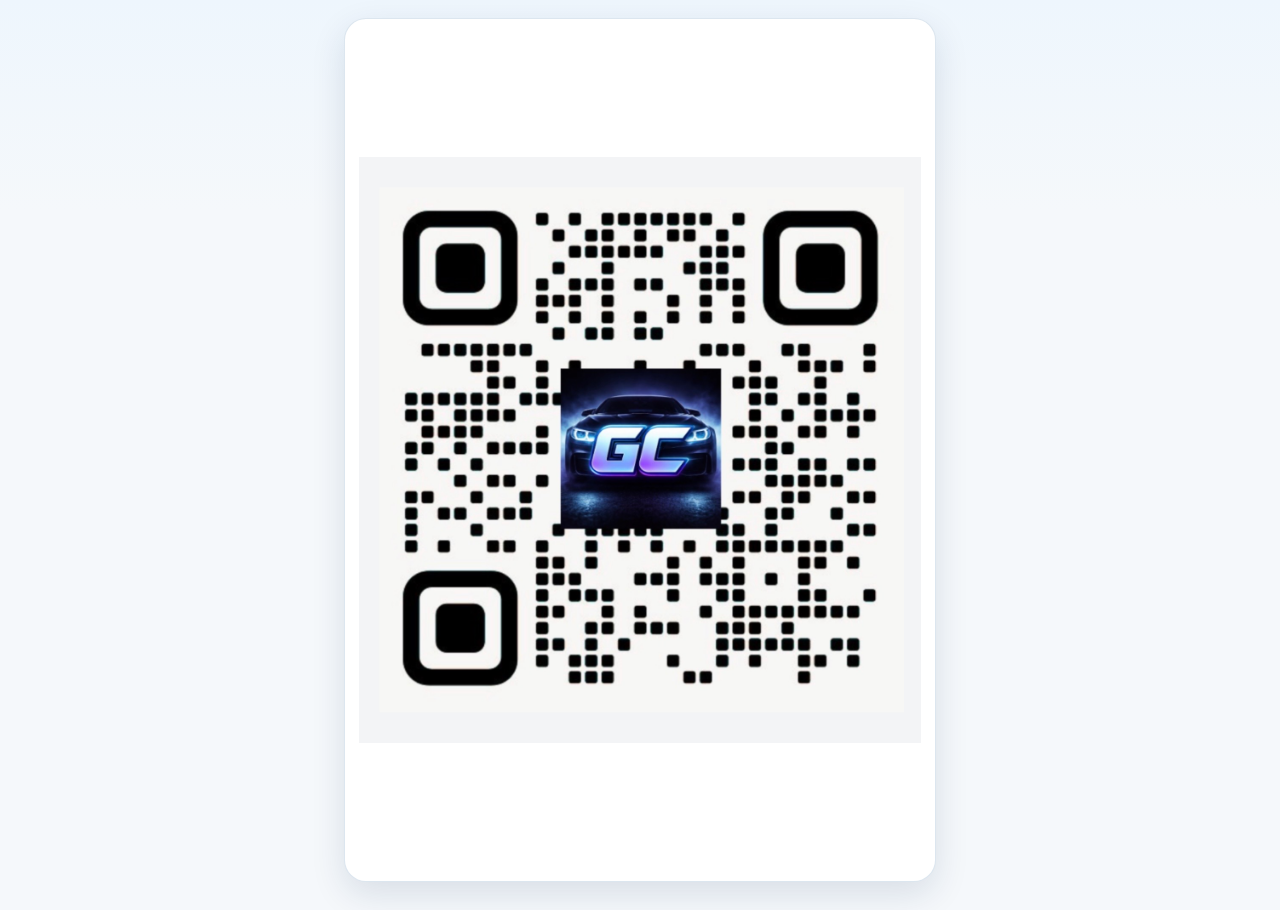
<file: v574/index.html>
<!DOCTYPE html>
<html lang="zh-TW">
<head>
  <meta charset="utf-8">
  <meta http-equiv="Cache-Control" content="no-cache, no-store, must-revalidate">
  <meta http-equiv="Pragma" content="no-cache">
  <meta http-equiv="Expires" content="0">
  <meta name="viewport" content="width=device-width, initial-scale=1, viewport-fit=cover">
  <meta name="color-scheme" content="light">
  <title>GC 台中白牌車隊 24H</title>
  <link rel="stylesheet" href="style.css?v=1785922660">
  <script>
    if (new URLSearchParams(location.search).get('preview') !== '1') {
      document.write('<script src="https://static.line-scdn.net/liff/edge/2/sdk.js"><\/script>');
    }
  </script>
  <script src="form-config.js?v=1785922660"></script>
  <script defer src="app-v574.js?v=1785922660"></script>
</head>
<body>
  <main id="app" aria-live="polite">
    <section class="loading-card">
      <img class="brand-avatar" src="表格頭像_直接更換.png?v=1785922660" alt="GC 車隊頭像">
      <p id="loadingText">表格載入中，請稍候…</p>
    </section>
  </main>
</body>
</html>
</file>
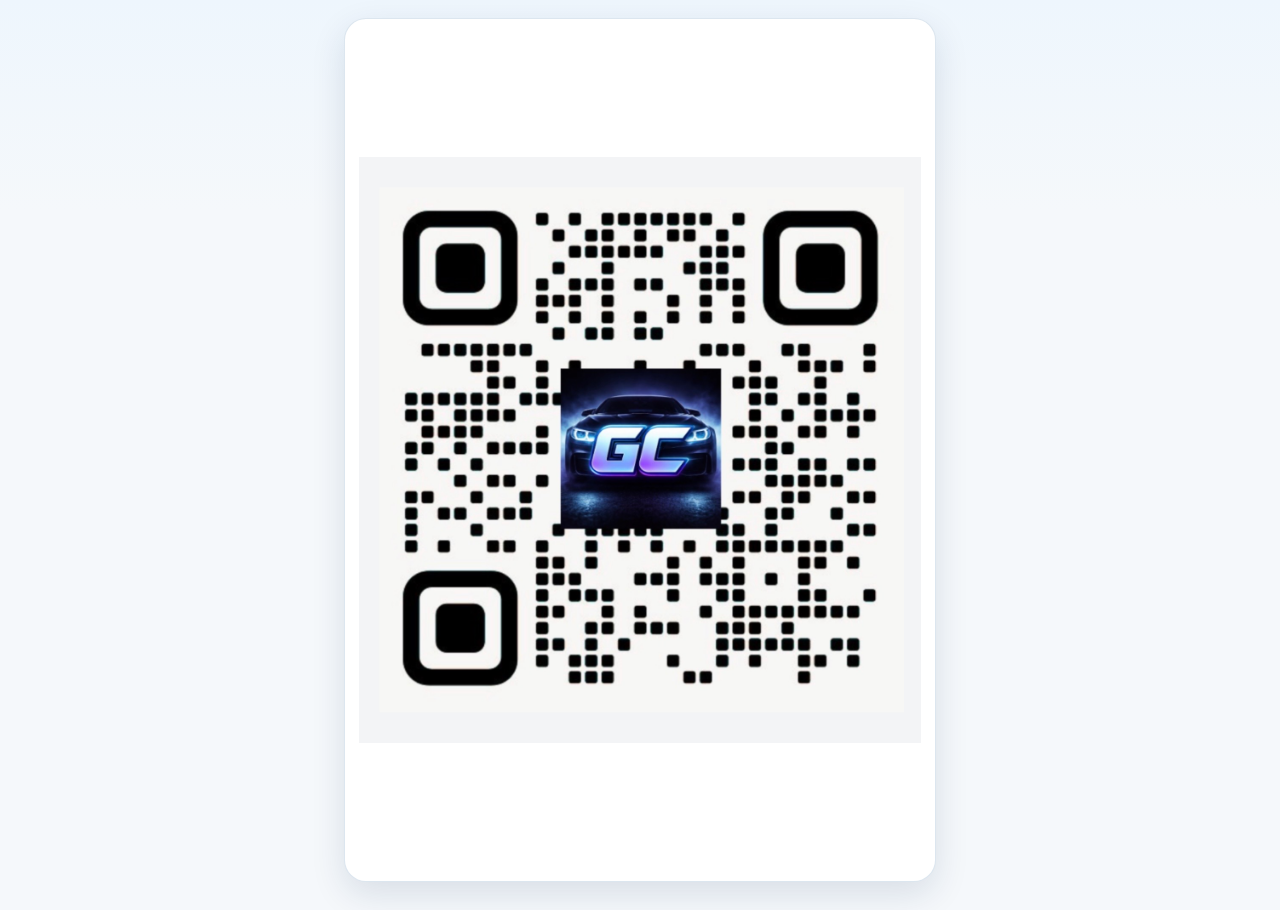
<file: v576/index.html>
<!DOCTYPE html>
<html lang="zh-TW">
<head>
  <meta charset="utf-8">
  <meta http-equiv="Cache-Control" content="no-cache, no-store, must-revalidate">
  <meta http-equiv="Pragma" content="no-cache">
  <meta http-equiv="Expires" content="0">
  <meta name="viewport" content="width=device-width, initial-scale=1, viewport-fit=cover">
  <meta name="color-scheme" content="light">
  <title>GC 台中白牌車隊 24H</title>
  <link rel="stylesheet" href="style.css?v=1785923477">
  <script>
    if (new URLSearchParams(location.search).get('preview') !== '1') {
      document.write('<script src="https://static.line-scdn.net/liff/edge/2/sdk.js"><\/script>');
    }
  </script>
  <script src="form-config.js?v=1785923477"></script>
  <script defer src="app-v576.js?v=1785923477"></script>
</head>
<body>
  <main id="app" aria-live="polite">
    <section class="loading-card">
      <img class="brand-avatar" src="表格頭像_直接更換.png?v=1785923477" alt="GC 車隊頭像">
      <p id="loadingText">表格載入中，請稍候…</p>
    </section>
  </main>
</body>
</html>
</file>
<file: v571/style.css>
:root {
  --navy: #173d6b;
  --navy-deep: #102d51;
  --blue: #2e6fb2;
  --blue-soft: #eef6fd;
  --line: #d9e4ee;
  --text: #22303d;
  --muted: #687787;
  --danger: #b42318;
  --success: #18794e;
  --surface: #ffffff;
  --page: #f5f8fb;
  --shadow: 0 12px 34px rgba(16, 45, 81, .12);
}

* { box-sizing: border-box; }
html, body { min-height: 100%; }
body {
  margin: 0;
  font-family: -apple-system, BlinkMacSystemFont, "Segoe UI", "Noto Sans TC", "PingFang TC", "Microsoft JhengHei", sans-serif;
  color: var(--text);
  background: linear-gradient(180deg, #eef6fd 0, var(--page) 210px, var(--page) 100%);
  -webkit-font-smoothing: antialiased;
}
button, input, textarea { font: inherit; }
button { touch-action: manipulation; }

#app {
  width: 100%;
  max-width: 620px;
  min-height: 100vh;
  margin: 0 auto;
  padding: 18px 14px calc(28px + env(safe-area-inset-bottom));
}

.loading-card, .form-card, .success-card, .error-card, .qr-page {
  background: var(--surface);
  border: 1px solid rgba(217, 228, 238, .92);
  border-radius: 22px;
  box-shadow: var(--shadow);
}
.loading-card, .error-card, .success-card {
  margin-top: 20vh;
  padding: 34px 24px;
  text-align: center;
}

.brand-header {
  display: flex;
  align-items: center;
  gap: 12px;
  padding: 5px 4px 15px;
}
.brand-avatar {
  display: block;
  flex: 0 0 48px;
  width: 48px;
  height: 48px;
  object-fit: cover;
  border-radius: 15px;
  background: var(--navy-deep);
  box-shadow: inset 0 0 0 1px rgba(255,255,255,.25), 0 7px 18px rgba(16,45,81,.2);
}
.brand-copy strong { display: block; color: var(--navy-deep); font-size: 17px; }
.brand-copy span { display: block; margin-top: 2px; color: var(--muted); font-size: 12px; }

.form-card { overflow: hidden; }
.form-head {
  padding: 22px 20px 17px;
  border-bottom: 1px solid var(--line);
  background: linear-gradient(135deg, #fff, #f2f8fd);
}
.form-head h1 { margin: 0; color: var(--navy-deep); font-size: 25px; letter-spacing: -.3px; }
.form-head p { margin: 8px 0 0; color: var(--muted); font-size: 14px; line-height: 1.55; }
.form-body { padding: 19px 18px 22px; }

.field { margin-bottom: 17px; }
.field > label, .field-label {
  display: block;
  margin-bottom: 7px;
  color: var(--navy-deep);
  font-weight: 700;
  font-size: 15px;
}
.required::after { content: " *"; color: var(--danger); }
.input, textarea {
  display: block;
  width: 100%;
  min-height: 48px;
  border: 1px solid #cbd9e5;
  border-radius: 13px;
  padding: 12px 13px;
  color: var(--text);
  background: #fff;
  outline: none;
  transition: border-color .15s ease, box-shadow .15s ease, background .15s ease;
}
textarea { min-height: 84px; resize: vertical; line-height: 1.5; }
.input:focus, textarea:focus { border-color: var(--blue); box-shadow: 0 0 0 3px rgba(46,111,178,.13); }
.input.invalid, textarea.invalid { border-color: var(--danger); background: #fffafa; }
.hint { margin-top: 7px; color: var(--muted); font-size: 12.5px; line-height: 1.45; }
.error-text { display: none; margin-top: 7px; color: var(--danger); font-size: 13px; font-weight: 600; }
.error-text.show { display: block; }

.segmented, .choice-row {
  display: grid;
  grid-template-columns: repeat(2, 1fr);
  gap: 9px;
}
.choice {
  position: relative;
}
.choice input {
  position: absolute;
  opacity: 0;
  pointer-events: none;
}
.choice span {
  display: grid;
  min-height: 48px;
  place-items: center;
  padding: 10px 9px;
  border: 1px solid #cbd9e5;
  border-radius: 13px;
  color: var(--navy-deep);
  background: #fff;
  font-weight: 700;
  text-align: center;
  transition: .15s ease;
}
.choice input:checked + span {
  color: #fff;
  border-color: var(--blue);
  background: linear-gradient(135deg, var(--navy), var(--blue));
  box-shadow: 0 6px 16px rgba(46,111,178,.2);
}

.schedule-grid {
  display: grid;
  grid-template-columns: 1fr 1fr;
  gap: 10px;
  margin-bottom: 17px;
}
.hidden { display: none !important; }

.optional-box {
  margin: 4px 0 17px;
  border: 1px solid var(--line);
  border-radius: 14px;
  background: #fbfdff;
  overflow: hidden;
}
.optional-box summary {
  cursor: pointer;
  padding: 14px 15px;
  color: var(--navy-deep);
  font-weight: 750;
  list-style: none;
  user-select: none;
}
.optional-box summary::-webkit-details-marker { display: none; }
.optional-box summary::after { content: "＋"; float: right; color: var(--blue); }
.optional-box[open] summary::after { content: "－"; }
.optional-content { padding: 2px 14px 2px; border-top: 1px solid var(--line); }
.optional-content .field:first-child { margin-top: 14px; }

.notice {
  margin: 4px 0 16px;
  padding: 12px 13px;
  border-radius: 13px;
  color: #385269;
  background: var(--blue-soft);
  font-size: 13px;
  line-height: 1.55;
}
.notice p { margin: 0; }
.notice p + p { margin-top: 4px; }
.preview-notice { background: #fff7e6; color: #795b16; }

.submit-btn, .back-btn {
  width: 100%;
  min-height: 52px;
  border: 0;
  border-radius: 14px;
  padding: 12px 16px;
  font-weight: 800;
  cursor: pointer;
}
.submit-btn {
  color: #fff;
  background: linear-gradient(135deg, var(--navy-deep), var(--blue));
  box-shadow: 0 9px 22px rgba(16,45,81,.24);
}
.submit-btn:disabled { opacity: .58; cursor: not-allowed; box-shadow: none; }
.back-btn { margin-top: 19px; color: #fff; background: var(--navy); }

.global-error {
  display: none;
  margin: 0 0 14px;
  padding: 11px 12px;
  color: var(--danger);
  background: #fff1f0;
  border: 1px solid #ffd2ce;
  border-radius: 12px;
  font-size: 13px;
  line-height: 1.5;
}
.global-error.show { display: block; }

.success-card { margin-top: 8vh; padding: 28px 22px 24px; }
.success-icon {
  display: grid;
  place-items: center;
  width: 66px;
  height: 66px;
  margin: 0 auto 16px;
  border-radius: 50%;
  color: #fff;
  background: var(--success);
  font-size: 31px;
  font-weight: 800;
}
.success-card h1 { margin: 0; color: var(--navy-deep); font-size: 24px; }
.success-lines { margin-top: 18px; text-align: left; }
.success-lines p { margin: 0 0 11px; line-height: 1.65; color: #364858; }

.error-card h1 { color: var(--navy-deep); }
.error-card p { color: var(--muted); line-height: 1.65; }

.qr-page {
  min-height: calc(100vh - 36px);
  display: flex;
  justify-content: center;
  align-items: center;
  padding: 14px;
}
.qr-page img { display: block; max-width: 100%; max-height: calc(100vh - 66px); width: auto; height: auto; }

@media (max-width: 380px) {
  #app { padding-left: 10px; padding-right: 10px; }
  .form-body { padding-left: 14px; padding-right: 14px; }
  .form-head { padding-left: 16px; padding-right: 16px; }
  .schedule-grid { grid-template-columns: 1fr; }
}


/* V5.7 測試版：最近地址與送出前確認 */
.recent-address-control { margin-top: 8px; }
.recent-toggle {
  display: flex;
  align-items: center;
  width: 100%;
  min-height: 40px;
  padding: 8px 11px;
  border: 1px solid var(--line);
  border-radius: 11px;
  color: #496276;
  background: #f8fbfe;
  font-size: 13px;
  font-weight: 700;
  text-align: left;
  cursor: pointer;
}
.recent-count { margin-left: 3px; color: var(--muted); font-weight: 600; }
.recent-chevron { margin-left: auto; color: var(--blue); font-size: 16px; transition: transform .15s ease; }
.recent-toggle[aria-expanded="true"] .recent-chevron { transform: rotate(180deg); }
.recent-panel {
  margin-top: 7px;
  padding: 8px;
  border: 1px solid var(--line);
  border-radius: 12px;
  background: #fff;
  box-shadow: 0 8px 22px rgba(16,45,81,.08);
}
.recent-list { display: grid; gap: 7px; }
.recent-row {
  display: grid;
  grid-template-columns: minmax(0, 1fr) auto;
  gap: 7px;
  align-items: stretch;
}
.recent-use, .recent-delete, .recent-clear {
  border: 1px solid #d6e2ec;
  border-radius: 10px;
  background: #fff;
  cursor: pointer;
}
.recent-use {
  min-width: 0;
  padding: 9px 10px;
  color: var(--navy-deep);
  text-align: left;
  line-height: 1.45;
}
.recent-use span {
  display: -webkit-box;
  overflow: hidden;
  -webkit-box-orient: vertical;
  -webkit-line-clamp: 2;
  overflow-wrap: anywhere;
}
.recent-delete {
  padding: 7px 10px;
  color: #8b3a32;
  background: #fffafa;
  font-size: 12.5px;
  font-weight: 700;
}
.recent-clear {
  width: 100%;
  margin-top: 8px;
  padding: 8px 10px;
  color: var(--muted);
  background: #f8fafc;
  font-size: 12.5px;
  font-weight: 700;
}

body.modal-open { overflow: hidden; }
.confirm-overlay {
  position: fixed;
  z-index: 1000;
  inset: 0;
  display: flex;
  align-items: flex-end;
  justify-content: center;
  padding: 18px 12px calc(18px + env(safe-area-inset-bottom));
  background: rgba(10, 27, 46, .55);
  backdrop-filter: blur(3px);
}
.confirm-card {
  width: min(100%, 590px);
  max-height: min(82vh, 720px);
  overflow: auto;
  padding: 21px 17px 17px;
  border-radius: 20px;
  background: #fff;
  box-shadow: 0 24px 70px rgba(8, 26, 47, .28);
}
.confirm-card h2 { margin: 0; color: var(--navy-deep); font-size: 21px; text-align: center; }
.confirm-intro { margin: 8px 0 15px; color: var(--muted); font-size: 13px; line-height: 1.5; text-align: center; }
.confirm-summary { display: grid; gap: 8px; }
.confirm-row {
  display: grid;
  grid-template-columns: 92px minmax(0, 1fr);
  gap: 9px;
  padding: 10px 11px;
  border: 1px solid #e1e9f0;
  border-radius: 11px;
  background: #fbfdff;
}
.confirm-row span { color: var(--muted); font-size: 13px; font-weight: 700; }
.confirm-row strong { color: var(--text); font-size: 14px; line-height: 1.45; overflow-wrap: anywhere; }
.confirm-row-emphasis { border-color: #bdd5e9; background: #f3f9fe; }
.confirm-row-emphasis span, .confirm-row-emphasis strong { color: var(--navy-deep); }
.confirm-actions {
  display: grid;
  grid-template-columns: 1fr 1.25fr;
  gap: 9px;
  margin-top: 16px;
}
.confirm-back, .confirm-send {
  min-height: 50px;
  border-radius: 13px;
  padding: 11px 12px;
  font-weight: 800;
  cursor: pointer;
}
.confirm-back { border: 1px solid #cbd9e5; color: var(--navy-deep); background: #fff; }
.confirm-send { border: 0; color: #fff; background: linear-gradient(135deg, var(--navy-deep), var(--blue)); }
.confirm-back:disabled, .confirm-send:disabled { opacity: .55; cursor: not-allowed; }

@media (min-width: 620px) {
  .confirm-overlay { align-items: center; }
}


.test-version-badge {
  display: inline-flex;
  margin-top: 10px;
  padding: 5px 9px;
  border: 1px solid #b8d2e8;
  border-radius: 999px;
  color: #315b80;
  background: #eef7ff;
  font-size: 11.5px;
  font-weight: 800;
  letter-spacing: .01em;
}
</file>
<file: v5711/style.css>
﻿:root {
  --navy: #173d6b;
  --navy-deep: #102d51;
  --blue: #2e6fb2;
  --blue-soft: #eef6fd;
  --line: #d9e4ee;
  --text: #22303d;
  --muted: #687787;
  --danger: #b42318;
  --success: #18794e;
  --surface: #ffffff;
  --page: #f5f8fb;
  --shadow: 0 12px 34px rgba(16, 45, 81, .12);
}

* { box-sizing: border-box; }
html, body { min-height: 100%; }
body {
  margin: 0;
  font-family: -apple-system, BlinkMacSystemFont, "Segoe UI", "Noto Sans TC", "PingFang TC", "Microsoft JhengHei", sans-serif;
  color: var(--text);
  background: linear-gradient(180deg, #eef6fd 0, var(--page) 210px, var(--page) 100%);
  -webkit-font-smoothing: antialiased;
}
button, input, textarea { font: inherit; }
button { touch-action: manipulation; }

#app {
  width: 100%;
  max-width: 620px;
  min-height: 100vh;
  margin: 0 auto;
  padding: 18px 14px calc(28px + env(safe-area-inset-bottom));
}

.loading-card, .form-card, .success-card, .error-card, .qr-page {
  background: var(--surface);
  border: 1px solid rgba(217, 228, 238, .92);
  border-radius: 22px;
  box-shadow: var(--shadow);
}
.loading-card, .error-card, .success-card {
  margin-top: 20vh;
  padding: 34px 24px;
  text-align: center;
}

.brand-header {
  display: flex;
  align-items: center;
  gap: 12px;
  padding: 5px 4px 15px;
}
.brand-avatar {
  display: block;
  flex: 0 0 48px;
  width: 48px;
  height: 48px;
  object-fit: cover;
  border-radius: 15px;
  background: var(--navy-deep);
  box-shadow: inset 0 0 0 1px rgba(255,255,255,.25), 0 7px 18px rgba(16,45,81,.2);
}
.brand-copy strong { display: block; color: var(--navy-deep); font-size: 17px; }
.brand-copy span { display: block; margin-top: 2px; color: var(--muted); font-size: 12px; }

.form-card { overflow: hidden; }
.form-head {
  padding: 22px 20px 17px;
  border-bottom: 1px solid var(--line);
  background: linear-gradient(135deg, #fff, #f2f8fd);
}
.form-head h1 { margin: 0; color: var(--navy-deep); font-size: 25px; letter-spacing: -.3px; }
.form-head p { margin: 8px 0 0; color: var(--muted); font-size: 14px; line-height: 1.55; }
.form-body { padding: 19px 18px 22px; }

.field { margin-bottom: 17px; }
.field > label, .field-label {
  display: block;
  margin-bottom: 7px;
  color: var(--navy-deep);
  font-weight: 700;
  font-size: 15px;
}
.required::after { content: " *"; color: var(--danger); }
.input, textarea {
  display: block;
  width: 100%;
  min-height: 48px;
  border: 1px solid #cbd9e5;
  border-radius: 13px;
  padding: 12px 13px;
  color: var(--text);
  background: #fff;
  outline: none;
  transition: border-color .15s ease, box-shadow .15s ease, background .15s ease;
}
textarea { min-height: 84px; resize: vertical; line-height: 1.5; }
.input:focus, textarea:focus { border-color: var(--blue); box-shadow: 0 0 0 3px rgba(46,111,178,.13); }
.input.invalid, textarea.invalid { border-color: var(--danger); background: #fffafa; }
.hint { margin-top: 7px; color: var(--muted); font-size: 12.5px; line-height: 1.45; }
.error-text { display: none; margin-top: 7px; color: var(--danger); font-size: 13px; font-weight: 600; }
.error-text.show { display: block; }

.segmented, .choice-row {
  display: grid;
  grid-template-columns: repeat(2, 1fr);
  gap: 9px;
}
.choice {
  position: relative;
}
.choice input {
  position: absolute;
  opacity: 0;
  pointer-events: none;
}
.choice span {
  display: grid;
  min-height: 48px;
  place-items: center;
  padding: 10px 9px;
  border: 1px solid #cbd9e5;
  border-radius: 13px;
  color: var(--navy-deep);
  background: #fff;
  font-weight: 700;
  text-align: center;
  transition: .15s ease;
}
.choice input:checked + span {
  color: #fff;
  border-color: var(--blue);
  background: linear-gradient(135deg, var(--navy), var(--blue));
  box-shadow: 0 6px 16px rgba(46,111,178,.2);
}

.schedule-grid {
  display: grid;
  grid-template-columns: 1fr 1fr;
  gap: 10px;
  margin-bottom: 17px;
}
.hidden { display: none !important; }

.optional-box {
  margin: 4px 0 17px;
  border: 1px solid var(--line);
  border-radius: 14px;
  background: #fbfdff;
  overflow: hidden;
}
.optional-box summary {
  cursor: pointer;
  padding: 14px 15px;
  color: var(--navy-deep);
  font-weight: 750;
  list-style: none;
  user-select: none;
}
.optional-box summary::-webkit-details-marker { display: none; }
.optional-box summary::after { content: "＋"; float: right; color: var(--blue); }
.optional-box[open] summary::after { content: "－"; }
.optional-content { padding: 2px 14px 2px; border-top: 1px solid var(--line); }
.optional-content .field:first-child { margin-top: 14px; }

.notice {
  margin: 4px 0 16px;
  padding: 12px 13px;
  border-radius: 13px;
  color: #385269;
  background: var(--blue-soft);
  font-size: 13px;
  line-height: 1.55;
}
.notice p { margin: 0; }
.notice p + p { margin-top: 4px; }
.preview-notice { background: #fff7e6; color: #795b16; }

.submit-btn, .back-btn {
  width: 100%;
  min-height: 52px;
  border: 0;
  border-radius: 14px;
  padding: 12px 16px;
  font-weight: 800;
  cursor: pointer;
}
.submit-btn {
  color: #fff;
  background: linear-gradient(135deg, var(--navy-deep), var(--blue));
  box-shadow: 0 9px 22px rgba(16,45,81,.24);
}
.submit-btn:disabled { opacity: .58; cursor: not-allowed; box-shadow: none; }
.back-btn { margin-top: 19px; color: #fff; background: var(--navy); }

.global-error {
  display: none;
  margin: 0 0 14px;
  padding: 11px 12px;
  color: var(--danger);
  background: #fff1f0;
  border: 1px solid #ffd2ce;
  border-radius: 12px;
  font-size: 13px;
  line-height: 1.5;
}
.global-error.show { display: block; }

.success-card { margin-top: 8vh; padding: 28px 22px 24px; }
.success-icon {
  display: grid;
  place-items: center;
  width: 66px;
  height: 66px;
  margin: 0 auto 16px;
  border-radius: 50%;
  color: #fff;
  background: var(--success);
  font-size: 31px;
  font-weight: 800;
}
.success-card h1 { margin: 0; color: var(--navy-deep); font-size: 24px; }
.success-lines { margin-top: 18px; text-align: left; }
.success-lines p { margin: 0 0 11px; line-height: 1.65; color: #364858; }

.error-card h1 { color: var(--navy-deep); }
.error-card p { color: var(--muted); line-height: 1.65; }

.qr-page {
  min-height: calc(100vh - 36px);
  display: flex;
  justify-content: center;
  align-items: center;
  padding: 14px;
}
.qr-page img { display: block; max-width: 100%; max-height: calc(100vh - 66px); width: auto; height: auto; }

@media (max-width: 380px) {
  #app { padding-left: 10px; padding-right: 10px; }
  .form-body { padding-left: 14px; padding-right: 14px; }
  .form-head { padding-left: 16px; padding-right: 16px; }
  .schedule-grid { grid-template-columns: 1fr; }
}


/* 最近地址展開區塊強化辨識 */
.address-field, .recent-address-control, .recent-panel { overflow-anchor: none; }
.recent-address-control { margin-top: 8px; }
.recent-toggle {
  display: flex;
  align-items: center;
  width: 100%;
  min-height: 40px;
  padding: 8px 11px;
  border: 1px solid #bfd0df;
  border-radius: 11px;
  color: #38566f;
  background: #f1f6fb;
  font-size: 13px;
  font-weight: 700;
  text-align: left;
  cursor: pointer;
  transition: background .15s ease, border-color .15s ease, box-shadow .15s ease;
}
.recent-toggle[aria-expanded="true"] {
  border-color: #8faac1;
  background: #e2edf7;
  box-shadow: 0 3px 12px rgba(24, 65, 102, .10);
}
.recent-count { margin-left: 3px; color: #667f93; font-weight: 700; }
.recent-chevron { margin-left: auto; color: var(--blue); font-size: 16px; transition: transform .15s ease; }
.recent-toggle[aria-expanded="true"] .recent-chevron { transform: rotate(180deg); }
.recent-panel {
  margin-top: 7px;
  padding: 10px;
  border: 1px solid #a9bfd2;
  border-radius: 12px;
  background: #eaf2f8;
  box-shadow: 0 10px 24px rgba(16,45,81,.12);
}
.recent-helper {
  margin: 0 2px 8px;
  color: #637d92;
  font-size: 12px;
  font-weight: 600;
}
.recent-list { display: grid; gap: 8px; }
.recent-row {
  display: grid;
  grid-template-columns: minmax(0, 1fr) auto;
  gap: 7px;
  align-items: stretch;
}
.recent-use, .recent-delete, .recent-clear {
  border: 1px solid #c3d4e2;
  border-radius: 10px;
  background: #fff;
  cursor: pointer;
}
.recent-use {
  min-width: 0;
  padding: 9px 10px;
  color: var(--navy-deep);
  background: #fff;
  text-align: left;
  line-height: 1.45;
  box-shadow: 0 2px 6px rgba(16,45,81,.05);
}
.recent-use:active { background: #f4f8fc; }
.recent-use span {
  display: -webkit-box;
  overflow: hidden;
  -webkit-box-orient: vertical;
  -webkit-line-clamp: 2;
  overflow-wrap: anywhere;
}
.recent-delete {
  padding: 7px 10px;
  border-color: #e5c7c1;
  color: #8b3a32;
  background: #fff5f3;
  font-size: 12.5px;
  font-weight: 700;
}
.recent-clear {
  width: 100%;
  margin-top: 9px;
  padding: 8px 10px;
  border-color: #b9ccdc;
  color: #526c81;
  background: #f9fbfd;
  font-size: 12.5px;
  font-weight: 700;
}

body.modal-open { overflow: hidden; }
.confirm-overlay {
  position: fixed;
  z-index: 1000;
  inset: 0;
  display: flex;
  align-items: flex-end;
  justify-content: center;
  padding: 18px 12px calc(18px + env(safe-area-inset-bottom));
  background: rgba(10, 27, 46, .55);
  backdrop-filter: blur(3px);
}
.confirm-card {
  width: min(100%, 590px);
  max-height: min(82vh, 720px);
  overflow: auto;
  padding: 21px 17px 17px;
  border-radius: 20px;
  background: #fff;
  box-shadow: 0 24px 70px rgba(8, 26, 47, .28);
}
.confirm-card h2 { margin: 0; color: var(--navy-deep); font-size: 21px; text-align: center; }
.confirm-intro { margin: 8px 0 15px; color: var(--muted); font-size: 13px; line-height: 1.5; text-align: center; }
.confirm-summary { display: grid; gap: 8px; }
.confirm-row {
  display: grid;
  grid-template-columns: 92px minmax(0, 1fr);
  gap: 9px;
  padding: 10px 11px;
  border: 1px solid #e1e9f0;
  border-radius: 11px;
  background: #fbfdff;
}
.confirm-row span { color: var(--muted); font-size: 13px; font-weight: 700; }
.confirm-row strong { color: var(--text); font-size: 14px; line-height: 1.45; overflow-wrap: anywhere; }
.confirm-row-emphasis { border-color: #bdd5e9; background: #f3f9fe; }
.confirm-row-emphasis span, .confirm-row-emphasis strong { color: var(--navy-deep); }
.confirm-actions {
  display: grid;
  grid-template-columns: 1fr 1.25fr;
  gap: 9px;
  margin-top: 16px;
}
.confirm-back, .confirm-send {
  min-height: 50px;
  border-radius: 13px;
  padding: 11px 12px;
  font-weight: 800;
  cursor: pointer;
}
.confirm-back { border: 1px solid #cbd9e5; color: var(--navy-deep); background: #fff; }
.confirm-send { border: 0; color: #fff; background: linear-gradient(135deg, var(--navy-deep), var(--blue)); }
.confirm-back:disabled, .confirm-send:disabled { opacity: .55; cursor: not-allowed; }

@media (min-width: 620px) {
  .confirm-overlay { align-items: center; }
}


/* 品牌化「清除全部」確認框，取代瀏覽器網域彈窗 */
.recent-clear-overlay {
  position: fixed;
  z-index: 1100;
  inset: 0;
  display: flex;
  align-items: center;
  justify-content: center;
  padding: 20px 16px calc(20px + env(safe-area-inset-bottom));
  background: rgba(8, 24, 42, .58);
  backdrop-filter: blur(3px);
}
.recent-clear-card {
  width: min(100%, 430px);
  padding: 20px 18px 17px;
  border: 1px solid #d7e3ed;
  border-radius: 20px;
  background: #fff;
  box-shadow: 0 24px 70px rgba(8, 26, 47, .3);
}
.recent-clear-brand {
  display: flex;
  align-items: center;
  justify-content: center;
  gap: 10px;
  color: var(--navy-deep);
  text-align: center;
}
.recent-clear-brand img {
  width: 38px;
  height: 38px;
  flex: 0 0 38px;
  border-radius: 11px;
  object-fit: cover;
  box-shadow: 0 3px 10px rgba(15, 48, 82, .14);
}
.recent-clear-brand strong {
  font-size: 17px;
  line-height: 1.35;
}
.recent-clear-card p {
  margin: 16px 4px 18px;
  color: #53687b;
  font-size: 15px;
  line-height: 1.55;
  text-align: center;
}
.recent-clear-actions {
  display: grid;
  grid-template-columns: 1fr 1.15fr;
  gap: 9px;
}
.recent-clear-cancel,
.recent-clear-confirm {
  min-height: 49px;
  border-radius: 13px;
  padding: 10px 12px;
  font-size: 15px;
  font-weight: 800;
  cursor: pointer;
}
.recent-clear-cancel {
  border: 1px solid #c8d7e3;
  color: var(--navy-deep);
  background: #fff;
}
.recent-clear-confirm {
  border: 1px solid #e3b9b2;
  color: #fff;
  background: #a84b42;
}
.recent-clear-cancel:active { background: #f3f7fa; }
.recent-clear-confirm:active { background: #913e36; }

/* V5.7.11｜即時定位 */
.location-action {
  margin-top: 8px;
}
.location-btn {
  width: 100%;
  min-height: 42px;
  padding: 9px 12px;
  border: 1px solid #9dbbd3;
  border-radius: 11px;
  color: var(--navy-deep);
  background: #eef6fc;
  font-size: 13.5px;
  font-weight: 800;
  cursor: pointer;
}
.location-btn:active { background: #e2eef8; }
.location-btn:disabled { opacity: .58; cursor: wait; }
.location-status {
  min-height: 0;
  margin: 6px 2px 0;
  color: #647d91;
  font-size: 12.5px;
  line-height: 1.45;
}
.location-status:empty { display: none; }
.location-status.is-success { color: #2d7459; }
.location-status.is-error { color: var(--danger); }

/* V5.7.11｜常用行程 */
.favorite-box { background: #fbfdff; }
.favorite-content {
  padding: 12px 13px 13px;
  border-top: 1px solid var(--line);
}
.favorite-list { display: grid; gap: 8px; }
.favorite-empty {
  margin: 1px 2px 10px;
  color: #6a8092;
  font-size: 13px;
  line-height: 1.5;
}
.favorite-row {
  display: grid;
  grid-template-columns: minmax(0, 1fr) auto;
  gap: 7px;
  align-items: stretch;
}
.favorite-use,
.favorite-delete,
.favorite-clear,
.favorite-save-btn {
  border-radius: 10px;
  font-weight: 750;
  cursor: pointer;
}
.favorite-use {
  min-width: 0;
  padding: 9px 10px;
  border: 1px solid #c4d5e2;
  color: var(--navy-deep);
  background: #fff;
  text-align: left;
  box-shadow: 0 2px 6px rgba(16,45,81,.05);
}
.favorite-use strong,
.favorite-use span { display: block; }
.favorite-use strong { margin-bottom: 3px; font-size: 13.5px; }
.favorite-use span {
  overflow: hidden;
  color: #60788c;
  font-size: 12px;
  line-height: 1.4;
  overflow-wrap: anywhere;
  display: -webkit-box;
  -webkit-box-orient: vertical;
  -webkit-line-clamp: 2;
}
.favorite-delete {
  padding: 7px 10px;
  border: 1px solid #e5c7c1;
  color: #8b3a32;
  background: #fff5f3;
  font-size: 12.5px;
}
.favorite-clear {
  width: 100%;
  margin-top: 1px;
  padding: 8px 10px;
  border: 1px solid #b9ccdc;
  color: #526c81;
  background: #f9fbfd;
  font-size: 12.5px;
}
.favorite-save-btn {
  width: 100%;
  min-height: 42px;
  margin-top: 10px;
  padding: 9px 12px;
  border: 1px solid #9dbbd3;
  color: var(--navy-deep);
  background: #eef6fc;
  font-size: 13.5px;
}
.favorite-save-btn:disabled { opacity: .55; cursor: not-allowed; }
.favorite-status {
  margin: 7px 2px 0;
  color: #647d91;
  font-size: 12.5px;
  line-height: 1.45;
}
.favorite-status:empty { display: none; }
.favorite-status.is-error { color: var(--danger); }
.favorite-status.is-success { color: #2d7459; }

/* V5.7.11｜儲存常用行程確認框 */
.favorite-save-overlay {
  position: fixed;
  z-index: 1150;
  inset: 0;
  display: flex;
  align-items: center;
  justify-content: center;
  padding: 20px 16px calc(20px + env(safe-area-inset-bottom));
  background: rgba(8, 24, 42, .58);
  backdrop-filter: blur(3px);
}
.favorite-save-card {
  width: min(100%, 430px);
  padding: 20px 18px 17px;
  border: 1px solid #d7e3ed;
  border-radius: 20px;
  background: #fff;
  box-shadow: 0 24px 70px rgba(8, 26, 47, .3);
}
.favorite-save-brand {
  display: flex;
  align-items: center;
  justify-content: center;
  gap: 10px;
  color: var(--navy-deep);
}
.favorite-save-brand img {
  width: 38px;
  height: 38px;
  flex: 0 0 38px;
  border-radius: 11px;
  object-fit: cover;
  box-shadow: 0 3px 10px rgba(15,48,82,.14);
}
.favorite-save-brand strong { font-size: 17px; line-height: 1.35; }
.favorite-save-card h2 {
  margin: 15px 0 15px;
  color: var(--navy-deep);
  font-size: 20px;
  text-align: center;
}
.favorite-save-card label {
  display: block;
  margin-bottom: 7px;
  color: var(--navy-deep);
  font-weight: 750;
}
.favorite-save-route {
  margin: 10px 2px 16px;
  padding: 10px 11px;
  border-radius: 11px;
  color: #536d82;
  background: #f2f7fb;
  font-size: 12.5px;
  line-height: 1.5;
  overflow-wrap: anywhere;
}
.favorite-save-actions {
  display: grid;
  grid-template-columns: 1fr 1.15fr;
  gap: 9px;
}
.favorite-save-cancel,
.favorite-save-confirm {
  min-height: 49px;
  border-radius: 13px;
  padding: 10px 12px;
  font-size: 15px;
  font-weight: 800;
  cursor: pointer;
}
.favorite-save-cancel {
  border: 1px solid #c8d7e3;
  color: var(--navy-deep);
  background: #fff;
}
.favorite-save-confirm {
  border: 0;
  color: #fff;
  background: linear-gradient(135deg, var(--navy-deep), var(--blue));
}
</file>
<file: v5714/style.css>
:root {
  --navy: #173d6b;
  --navy-deep: #102d51;
  --blue: #2e6fb2;
  --blue-soft: #eef6fd;
  --line: #d9e4ee;
  --text: #22303d;
  --muted: #687787;
  --danger: #b42318;
  --success: #18794e;
  --surface: #ffffff;
  --page: #f5f8fb;
  --shadow: 0 12px 34px rgba(16, 45, 81, .12);
}

* { box-sizing: border-box; }
html, body { min-height: 100%; }
body {
  margin: 0;
  font-family: -apple-system, BlinkMacSystemFont, "Segoe UI", "Noto Sans TC", "PingFang TC", "Microsoft JhengHei", sans-serif;
  color: var(--text);
  background: linear-gradient(180deg, #eef6fd 0, var(--page) 210px, var(--page) 100%);
  -webkit-font-smoothing: antialiased;
}
button, input, textarea { font: inherit; }
button { touch-action: manipulation; }

#app {
  width: 100%;
  max-width: 620px;
  min-height: 100vh;
  margin: 0 auto;
  padding: 18px 14px calc(28px + env(safe-area-inset-bottom));
}

.loading-card, .form-card, .success-card, .error-card, .qr-page {
  background: var(--surface);
  border: 1px solid rgba(217, 228, 238, .92);
  border-radius: 22px;
  box-shadow: var(--shadow);
}
.loading-card, .error-card, .success-card {
  margin-top: 20vh;
  padding: 34px 24px;
  text-align: center;
}

.brand-header {
  display: flex;
  align-items: center;
  gap: 12px;
  padding: 5px 4px 15px;
}
.brand-avatar {
  display: block;
  flex: 0 0 48px;
  width: 48px;
  height: 48px;
  object-fit: cover;
  border-radius: 15px;
  background: var(--navy-deep);
  box-shadow: inset 0 0 0 1px rgba(255,255,255,.25), 0 7px 18px rgba(16,45,81,.2);
}
.brand-copy strong { display: block; color: var(--navy-deep); font-size: 17px; }
.brand-copy span { display: block; margin-top: 2px; color: var(--muted); font-size: 12px; }

.form-card { overflow: hidden; }
.form-head {
  padding: 22px 20px 17px;
  border-bottom: 1px solid var(--line);
  background: linear-gradient(135deg, #fff, #f2f8fd);
}
.form-head h1 { margin: 0; color: var(--navy-deep); font-size: 25px; letter-spacing: -.3px; }
.form-head p { margin: 8px 0 0; color: var(--muted); font-size: 14px; line-height: 1.55; }
.form-body { padding: 19px 18px 22px; }

.field { margin-bottom: 17px; }
.field > label, .field-label {
  display: block;
  margin-bottom: 7px;
  color: var(--navy-deep);
  font-weight: 700;
  font-size: 15px;
}
.required::after { content: " *"; color: var(--danger); }
.input, textarea {
  display: block;
  width: 100%;
  min-height: 48px;
  border: 1px solid #cbd9e5;
  border-radius: 13px;
  padding: 12px 13px;
  color: var(--text);
  background: #fff;
  outline: none;
  transition: border-color .15s ease, box-shadow .15s ease, background .15s ease;
}
textarea { min-height: 84px; resize: vertical; line-height: 1.5; }
.input:focus, textarea:focus { border-color: var(--blue); box-shadow: 0 0 0 3px rgba(46,111,178,.13); }
.input.invalid, textarea.invalid { border-color: var(--danger); background: #fffafa; }
.hint { margin-top: 7px; color: var(--muted); font-size: 12.5px; line-height: 1.45; }
.error-text { display: none; margin-top: 7px; color: var(--danger); font-size: 13px; font-weight: 600; }
.error-text.show { display: block; }

.segmented, .choice-row {
  display: grid;
  grid-template-columns: repeat(2, 1fr);
  gap: 9px;
}
.choice {
  position: relative;
}
.choice input {
  position: absolute;
  opacity: 0;
  pointer-events: none;
}
.choice span {
  display: grid;
  min-height: 48px;
  place-items: center;
  padding: 10px 9px;
  border: 1px solid #cbd9e5;
  border-radius: 13px;
  color: var(--navy-deep);
  background: #fff;
  font-weight: 700;
  text-align: center;
  transition: .15s ease;
}
.choice input:checked + span {
  color: #fff;
  border-color: var(--blue);
  background: linear-gradient(135deg, var(--navy), var(--blue));
  box-shadow: 0 6px 16px rgba(46,111,178,.2);
}

.schedule-grid {
  display: grid;
  grid-template-columns: 1fr 1fr;
  gap: 10px;
  margin-bottom: 17px;
}
.hidden { display: none !important; }

.optional-box {
  margin: 4px 0 17px;
  border: 1px solid var(--line);
  border-radius: 14px;
  background: #fbfdff;
  overflow: hidden;
}
.optional-box summary {
  cursor: pointer;
  padding: 14px 15px;
  color: var(--navy-deep);
  font-weight: 750;
  list-style: none;
  user-select: none;
}
.optional-box summary::-webkit-details-marker { display: none; }
.optional-box summary::after { content: "＋"; float: right; color: var(--blue); }
.optional-box[open] summary::after { content: "－"; }
.optional-content { padding: 2px 14px 2px; border-top: 1px solid var(--line); }
.optional-content .field:first-child { margin-top: 14px; }

.notice {
  margin: 4px 0 16px;
  padding: 12px 13px;
  border-radius: 13px;
  color: #385269;
  background: var(--blue-soft);
  font-size: 13px;
  line-height: 1.55;
}
.notice p { margin: 0; }
.notice p + p { margin-top: 4px; }
.preview-notice { background: #fff7e6; color: #795b16; }

.submit-btn, .back-btn {
  width: 100%;
  min-height: 52px;
  border: 0;
  border-radius: 14px;
  padding: 12px 16px;
  font-weight: 800;
  cursor: pointer;
}
.submit-btn {
  color: #fff;
  background: linear-gradient(135deg, var(--navy-deep), var(--blue));
  box-shadow: 0 9px 22px rgba(16,45,81,.24);
}
.submit-btn:disabled { opacity: .58; cursor: not-allowed; box-shadow: none; }
.back-btn { margin-top: 19px; color: #fff; background: var(--navy); }

.global-error {
  display: none;
  margin: 0 0 14px;
  padding: 11px 12px;
  color: var(--danger);
  background: #fff1f0;
  border: 1px solid #ffd2ce;
  border-radius: 12px;
  font-size: 13px;
  line-height: 1.5;
}
.global-error.show { display: block; }

.success-card { margin-top: 8vh; padding: 28px 22px 24px; }
.success-icon {
  display: grid;
  place-items: center;
  width: 66px;
  height: 66px;
  margin: 0 auto 16px;
  border-radius: 50%;
  color: #fff;
  background: var(--success);
  font-size: 31px;
  font-weight: 800;
}
.success-card h1 { margin: 0; color: var(--navy-deep); font-size: 24px; }
.success-lines { margin-top: 18px; text-align: left; }
.success-lines p { margin: 0 0 11px; line-height: 1.65; color: #364858; }

.error-card h1 { color: var(--navy-deep); }
.error-card p { color: var(--muted); line-height: 1.65; }

.qr-page {
  min-height: calc(100vh - 36px);
  display: flex;
  justify-content: center;
  align-items: center;
  padding: 14px;
}
.qr-page img { display: block; max-width: 100%; max-height: calc(100vh - 66px); width: auto; height: auto; }

@media (max-width: 380px) {
  #app { padding-left: 10px; padding-right: 10px; }
  .form-body { padding-left: 14px; padding-right: 14px; }
  .form-head { padding-left: 16px; padding-right: 16px; }
  .schedule-grid { grid-template-columns: 1fr; }
}


/* 最近地址展開區塊強化辨識 */
.address-field, .recent-address-control, .recent-panel { overflow-anchor: none; }
.recent-address-control { margin-top: 8px; }
.recent-toggle {
  display: flex;
  align-items: center;
  width: 100%;
  min-height: 40px;
  padding: 8px 11px;
  border: 1px solid #bfd0df;
  border-radius: 11px;
  color: #38566f;
  background: #f1f6fb;
  font-size: 13px;
  font-weight: 700;
  text-align: left;
  cursor: pointer;
  transition: background .15s ease, border-color .15s ease, box-shadow .15s ease;
}
.recent-toggle[aria-expanded="true"] {
  border-color: #8faac1;
  background: #e2edf7;
  box-shadow: 0 3px 12px rgba(24, 65, 102, .10);
}
.recent-count { margin-left: 3px; color: #667f93; font-weight: 700; }
.recent-chevron { margin-left: auto; color: var(--blue); font-size: 16px; transition: transform .15s ease; }
.recent-toggle[aria-expanded="true"] .recent-chevron { transform: rotate(180deg); }
.recent-panel {
  margin-top: 7px;
  padding: 10px;
  border: 1px solid #a9bfd2;
  border-radius: 12px;
  background: #eaf2f8;
  box-shadow: 0 10px 24px rgba(16,45,81,.12);
}
.recent-helper {
  margin: 0 2px 8px;
  color: #637d92;
  font-size: 12px;
  font-weight: 600;
}
.recent-list { display: grid; gap: 8px; }
.recent-row {
  display: grid;
  grid-template-columns: minmax(0, 1fr) auto;
  gap: 7px;
  align-items: stretch;
}
.recent-use, .recent-delete, .recent-clear {
  border: 1px solid #c3d4e2;
  border-radius: 10px;
  background: #fff;
  cursor: pointer;
}
.recent-use {
  min-width: 0;
  padding: 9px 10px;
  color: var(--navy-deep);
  background: #fff;
  text-align: left;
  line-height: 1.45;
  box-shadow: 0 2px 6px rgba(16,45,81,.05);
}
.recent-use:active { background: #f4f8fc; }
.recent-use span {
  display: -webkit-box;
  overflow: hidden;
  -webkit-box-orient: vertical;
  -webkit-line-clamp: 2;
  overflow-wrap: anywhere;
}
.recent-delete {
  padding: 7px 10px;
  border-color: #e5c7c1;
  color: #8b3a32;
  background: #fff5f3;
  font-size: 12.5px;
  font-weight: 700;
}
.recent-clear {
  width: 100%;
  margin-top: 9px;
  padding: 8px 10px;
  border-color: #b9ccdc;
  color: #526c81;
  background: #f9fbfd;
  font-size: 12.5px;
  font-weight: 700;
}

body.modal-open { overflow: hidden; }
.confirm-overlay {
  position: fixed;
  z-index: 1000;
  inset: 0;
  display: flex;
  align-items: flex-end;
  justify-content: center;
  padding: 18px 12px calc(18px + env(safe-area-inset-bottom));
  background: rgba(10, 27, 46, .55);
  backdrop-filter: blur(3px);
}
.confirm-card {
  width: min(100%, 590px);
  max-height: min(82vh, 720px);
  overflow: auto;
  padding: 21px 17px 17px;
  border-radius: 20px;
  background: #fff;
  box-shadow: 0 24px 70px rgba(8, 26, 47, .28);
}
.confirm-card h2 { margin: 0; color: var(--navy-deep); font-size: 21px; text-align: center; }
.confirm-intro { margin: 8px 0 15px; color: var(--muted); font-size: 13px; line-height: 1.5; text-align: center; }
.confirm-summary { display: grid; gap: 8px; }
.confirm-row {
  display: grid;
  grid-template-columns: 92px minmax(0, 1fr);
  gap: 9px;
  padding: 10px 11px;
  border: 1px solid #e1e9f0;
  border-radius: 11px;
  background: #fbfdff;
}
.confirm-row span { color: var(--muted); font-size: 13px; font-weight: 700; }
.confirm-row strong { color: var(--text); font-size: 14px; line-height: 1.45; overflow-wrap: anywhere; }
.confirm-row-emphasis { border-color: #bdd5e9; background: #f3f9fe; }
.confirm-row-emphasis span, .confirm-row-emphasis strong { color: var(--navy-deep); }
.confirm-actions {
  display: grid;
  grid-template-columns: 1fr 1.25fr;
  gap: 9px;
  margin-top: 16px;
}
.confirm-back, .confirm-send {
  min-height: 50px;
  border-radius: 13px;
  padding: 11px 12px;
  font-weight: 800;
  cursor: pointer;
}
.confirm-back { border: 1px solid #cbd9e5; color: var(--navy-deep); background: #fff; }
.confirm-send { border: 0; color: #fff; background: linear-gradient(135deg, var(--navy-deep), var(--blue)); }
.confirm-back:disabled, .confirm-send:disabled { opacity: .55; cursor: not-allowed; }

@media (min-width: 620px) {
  .confirm-overlay { align-items: center; }
}


/* 品牌化「清除全部」確認框，取代瀏覽器網域彈窗 */
.recent-clear-overlay {
  position: fixed;
  z-index: 1100;
  inset: 0;
  display: flex;
  align-items: center;
  justify-content: center;
  padding: 20px 16px calc(20px + env(safe-area-inset-bottom));
  background: rgba(8, 24, 42, .58);
  backdrop-filter: blur(3px);
}
.recent-clear-card {
  width: min(100%, 430px);
  padding: 20px 18px 17px;
  border: 1px solid #d7e3ed;
  border-radius: 20px;
  background: #fff;
  box-shadow: 0 24px 70px rgba(8, 26, 47, .3);
}
.recent-clear-brand {
  display: flex;
  align-items: center;
  justify-content: center;
  gap: 10px;
  color: var(--navy-deep);
  text-align: center;
}
.recent-clear-brand img {
  width: 38px;
  height: 38px;
  flex: 0 0 38px;
  border-radius: 11px;
  object-fit: cover;
  box-shadow: 0 3px 10px rgba(15, 48, 82, .14);
}
.recent-clear-brand strong {
  font-size: 17px;
  line-height: 1.35;
}
.recent-clear-card p {
  margin: 16px 4px 18px;
  color: #53687b;
  font-size: 15px;
  line-height: 1.55;
  text-align: center;
}
.recent-clear-actions {
  display: grid;
  grid-template-columns: 1fr 1.15fr;
  gap: 9px;
}
.recent-clear-cancel,
.recent-clear-confirm {
  min-height: 49px;
  border-radius: 13px;
  padding: 10px 12px;
  font-size: 15px;
  font-weight: 800;
  cursor: pointer;
}
.recent-clear-cancel {
  border: 1px solid #c8d7e3;
  color: var(--navy-deep);
  background: #fff;
}
.recent-clear-confirm {
  border: 1px solid #e3b9b2;
  color: #fff;
  background: #a84b42;
}
.recent-clear-cancel:active { background: #f3f7fa; }
.recent-clear-confirm:active { background: #913e36; }

/* V5.7.14｜即時定位 */
.location-action {
  margin-top: 8px;
}
.location-btn {
  width: 100%;
  min-height: 42px;
  padding: 9px 12px;
  border: 1px solid #9dbbd3;
  border-radius: 11px;
  color: var(--navy-deep);
  background: #eef6fc;
  font-size: 13.5px;
  font-weight: 800;
  cursor: pointer;
}
.location-btn:active { background: #e2eef8; }
.location-btn:disabled { opacity: .58; cursor: wait; }
.location-status {
  min-height: 0;
  margin: 6px 2px 0;
  color: #647d91;
  font-size: 12.5px;
  line-height: 1.45;
}
.location-status:empty { display: none; }
.location-status.is-success { color: #2d7459; }
.location-status.is-error { color: var(--danger); }

/* V5.7.14｜常用行程 */
.favorite-box { background: #fbfdff; }
.favorite-content {
  padding: 12px 13px 13px;
  border-top: 1px solid var(--line);
}
.favorite-list { display: grid; gap: 8px; }
.favorite-empty {
  margin: 1px 2px 10px;
  color: #6a8092;
  font-size: 13px;
  line-height: 1.5;
}
.favorite-row {
  display: grid;
  grid-template-columns: minmax(0, 1fr) auto;
  gap: 7px;
  align-items: stretch;
}
.favorite-use,
.favorite-delete,
.favorite-clear,
.favorite-save-btn {
  border-radius: 10px;
  font-weight: 750;
  cursor: pointer;
}
.favorite-use {
  min-width: 0;
  padding: 9px 10px;
  border: 1px solid #c4d5e2;
  color: var(--navy-deep);
  background: #fff;
  text-align: left;
  box-shadow: 0 2px 6px rgba(16,45,81,.05);
}
.favorite-use strong,
.favorite-use span { display: block; }
.favorite-use strong { margin-bottom: 3px; font-size: 13.5px; }
.favorite-use span {
  overflow: hidden;
  color: #60788c;
  font-size: 12px;
  line-height: 1.4;
  overflow-wrap: anywhere;
  display: -webkit-box;
  -webkit-box-orient: vertical;
  -webkit-line-clamp: 2;
}
.favorite-delete {
  padding: 7px 10px;
  border: 1px solid #e5c7c1;
  color: #8b3a32;
  background: #fff5f3;
  font-size: 12.5px;
}
.favorite-clear {
  width: 100%;
  margin-top: 1px;
  padding: 8px 10px;
  border: 1px solid #b9ccdc;
  color: #526c81;
  background: #f9fbfd;
  font-size: 12.5px;
}
.favorite-save-btn {
  width: 100%;
  min-height: 42px;
  margin-top: 10px;
  padding: 9px 12px;
  border: 1px solid #9dbbd3;
  color: var(--navy-deep);
  background: #eef6fc;
  font-size: 13.5px;
}
.favorite-save-btn:disabled { opacity: .55; cursor: not-allowed; }
.favorite-status {
  margin: 7px 2px 0;
  color: #647d91;
  font-size: 12.5px;
  line-height: 1.45;
}
.favorite-status:empty { display: none; }
.favorite-status.is-error { color: var(--danger); }
.favorite-status.is-success { color: #2d7459; }

/* V5.7.14｜儲存常用行程確認框 */
.favorite-save-overlay {
  position: fixed;
  z-index: 1150;
  inset: 0;
  display: flex;
  align-items: center;
  justify-content: center;
  padding: 20px 16px calc(20px + env(safe-area-inset-bottom));
  background: rgba(8, 24, 42, .58);
  backdrop-filter: blur(3px);
}
.favorite-save-card {
  width: min(100%, 430px);
  padding: 20px 18px 17px;
  border: 1px solid #d7e3ed;
  border-radius: 20px;
  background: #fff;
  box-shadow: 0 24px 70px rgba(8, 26, 47, .3);
}
.favorite-save-brand {
  display: flex;
  align-items: center;
  justify-content: center;
  gap: 10px;
  color: var(--navy-deep);
}
.favorite-save-brand img {
  width: 38px;
  height: 38px;
  flex: 0 0 38px;
  border-radius: 11px;
  object-fit: cover;
  box-shadow: 0 3px 10px rgba(15,48,82,.14);
}
.favorite-save-brand strong { font-size: 17px; line-height: 1.35; }
.favorite-save-card h2 {
  margin: 15px 0 15px;
  color: var(--navy-deep);
  font-size: 20px;
  text-align: center;
}
.favorite-save-card label {
  display: block;
  margin-bottom: 7px;
  color: var(--navy-deep);
  font-weight: 750;
}
.favorite-save-route {
  margin: 10px 2px 16px;
  padding: 10px 11px;
  border-radius: 11px;
  color: #536d82;
  background: #f2f7fb;
  font-size: 12.5px;
  line-height: 1.5;
  overflow-wrap: anywhere;
}
.favorite-save-actions {
  display: grid;
  grid-template-columns: 1fr 1.15fr;
  gap: 9px;
}
.favorite-save-cancel,
.favorite-save-confirm {
  min-height: 49px;
  border-radius: 13px;
  padding: 10px 12px;
  font-size: 15px;
  font-weight: 800;
  cursor: pointer;
}
.favorite-save-cancel {
  border: 1px solid #c8d7e3;
  color: var(--navy-deep);
  background: #fff;
}
.favorite-save-confirm {
  border: 0;
  color: #fff;
  background: linear-gradient(135deg, var(--navy-deep), var(--blue));
}
</file>
<file: v5715/style.css>
:root {
  --navy: #173d6b;
  --navy-deep: #102d51;
  --blue: #2e6fb2;
  --blue-soft: #eef6fd;
  --line: #d9e4ee;
  --text: #22303d;
  --muted: #687787;
  --danger: #b42318;
  --success: #18794e;
  --surface: #ffffff;
  --page: #f5f8fb;
  --shadow: 0 12px 34px rgba(16, 45, 81, .12);
}

* { box-sizing: border-box; }
html, body { min-height: 100%; }
body {
  margin: 0;
  font-family: -apple-system, BlinkMacSystemFont, "Segoe UI", "Noto Sans TC", "PingFang TC", "Microsoft JhengHei", sans-serif;
  color: var(--text);
  background: linear-gradient(180deg, #eef6fd 0, var(--page) 210px, var(--page) 100%);
  -webkit-font-smoothing: antialiased;
}
button, input, textarea { font: inherit; }
button { touch-action: manipulation; }

#app {
  width: 100%;
  max-width: 620px;
  min-height: 100vh;
  margin: 0 auto;
  padding: 18px 14px calc(28px + env(safe-area-inset-bottom));
}

.loading-card, .form-card, .success-card, .error-card, .qr-page {
  background: var(--surface);
  border: 1px solid rgba(217, 228, 238, .92);
  border-radius: 22px;
  box-shadow: var(--shadow);
}
.loading-card, .error-card, .success-card {
  margin-top: 20vh;
  padding: 34px 24px;
  text-align: center;
}

.brand-header {
  display: flex;
  align-items: center;
  gap: 12px;
  padding: 5px 4px 15px;
}
.brand-avatar {
  display: block;
  flex: 0 0 48px;
  width: 48px;
  height: 48px;
  object-fit: cover;
  border-radius: 15px;
  background: var(--navy-deep);
  box-shadow: inset 0 0 0 1px rgba(255,255,255,.25), 0 7px 18px rgba(16,45,81,.2);
}
.brand-copy strong { display: block; color: var(--navy-deep); font-size: 17px; }
.brand-copy span { display: block; margin-top: 2px; color: var(--muted); font-size: 12px; }

.form-card { overflow: hidden; }
.form-head {
  padding: 22px 20px 17px;
  border-bottom: 1px solid var(--line);
  background: linear-gradient(135deg, #fff, #f2f8fd);
}
.form-head h1 { margin: 0; color: var(--navy-deep); font-size: 25px; letter-spacing: -.3px; }
.form-head p { margin: 8px 0 0; color: var(--muted); font-size: 14px; line-height: 1.55; }
.form-body { padding: 19px 18px 22px; }

.field { margin-bottom: 17px; }
.field > label, .field-label {
  display: block;
  margin-bottom: 7px;
  color: var(--navy-deep);
  font-weight: 700;
  font-size: 15px;
}
.required::after { content: " *"; color: var(--danger); }
.input, textarea {
  display: block;
  width: 100%;
  min-height: 48px;
  border: 1px solid #cbd9e5;
  border-radius: 13px;
  padding: 12px 13px;
  color: var(--text);
  background: #fff;
  outline: none;
  transition: border-color .15s ease, box-shadow .15s ease, background .15s ease;
}
textarea { min-height: 84px; resize: vertical; line-height: 1.5; }
.input:focus, textarea:focus { border-color: var(--blue); box-shadow: 0 0 0 3px rgba(46,111,178,.13); }
.input.invalid, textarea.invalid { border-color: var(--danger); background: #fffafa; }
.hint { margin-top: 7px; color: var(--muted); font-size: 12.5px; line-height: 1.45; }
.error-text { display: none; margin-top: 7px; color: var(--danger); font-size: 13px; font-weight: 600; }
.error-text.show { display: block; }

.segmented, .choice-row {
  display: grid;
  grid-template-columns: repeat(2, 1fr);
  gap: 9px;
}
.choice {
  position: relative;
}
.choice input {
  position: absolute;
  opacity: 0;
  pointer-events: none;
}
.choice span {
  display: grid;
  min-height: 48px;
  place-items: center;
  padding: 10px 9px;
  border: 1px solid #cbd9e5;
  border-radius: 13px;
  color: var(--navy-deep);
  background: #fff;
  font-weight: 700;
  text-align: center;
  transition: .15s ease;
}
.choice input:checked + span {
  color: #fff;
  border-color: var(--blue);
  background: linear-gradient(135deg, var(--navy), var(--blue));
  box-shadow: 0 6px 16px rgba(46,111,178,.2);
}

.schedule-grid {
  display: grid;
  grid-template-columns: 1fr 1fr;
  gap: 10px;
  margin-bottom: 17px;
}
.hidden { display: none !important; }

.optional-box {
  margin: 4px 0 17px;
  border: 1px solid var(--line);
  border-radius: 14px;
  background: #fbfdff;
  overflow: hidden;
}
.optional-box summary {
  cursor: pointer;
  padding: 14px 15px;
  color: var(--navy-deep);
  font-weight: 750;
  list-style: none;
  user-select: none;
}
.optional-box summary::-webkit-details-marker { display: none; }
.optional-box summary::after { content: "＋"; float: right; color: var(--blue); }
.optional-box[open] summary::after { content: "－"; }
.optional-content { padding: 2px 14px 2px; border-top: 1px solid var(--line); }
.optional-content .field:first-child { margin-top: 14px; }

.notice {
  margin: 4px 0 16px;
  padding: 12px 13px;
  border-radius: 13px;
  color: #385269;
  background: var(--blue-soft);
  font-size: 13px;
  line-height: 1.55;
}
.notice p { margin: 0; }
.notice p + p { margin-top: 4px; }
.preview-notice { background: #fff7e6; color: #795b16; }

.submit-btn, .back-btn {
  width: 100%;
  min-height: 52px;
  border: 0;
  border-radius: 14px;
  padding: 12px 16px;
  font-weight: 800;
  cursor: pointer;
}
.submit-btn {
  color: #fff;
  background: linear-gradient(135deg, var(--navy-deep), var(--blue));
  box-shadow: 0 9px 22px rgba(16,45,81,.24);
}
.submit-btn:disabled { opacity: .58; cursor: not-allowed; box-shadow: none; }
.back-btn { margin-top: 19px; color: #fff; background: var(--navy); }

.global-error {
  display: none;
  margin: 0 0 14px;
  padding: 11px 12px;
  color: var(--danger);
  background: #fff1f0;
  border: 1px solid #ffd2ce;
  border-radius: 12px;
  font-size: 13px;
  line-height: 1.5;
}
.global-error.show { display: block; }

.success-card { margin-top: 8vh; padding: 28px 22px 24px; }
.success-icon {
  display: grid;
  place-items: center;
  width: 66px;
  height: 66px;
  margin: 0 auto 16px;
  border-radius: 50%;
  color: #fff;
  background: var(--success);
  font-size: 31px;
  font-weight: 800;
}
.success-card h1 { margin: 0; color: var(--navy-deep); font-size: 24px; }
.success-lines { margin-top: 18px; text-align: left; }
.success-lines p { margin: 0 0 11px; line-height: 1.65; color: #364858; }

.error-card h1 { color: var(--navy-deep); }
.error-card p { color: var(--muted); line-height: 1.65; }

.qr-page {
  min-height: calc(100vh - 36px);
  display: flex;
  justify-content: center;
  align-items: center;
  padding: 14px;
}
.qr-page img { display: block; max-width: 100%; max-height: calc(100vh - 66px); width: auto; height: auto; }

@media (max-width: 380px) {
  #app { padding-left: 10px; padding-right: 10px; }
  .form-body { padding-left: 14px; padding-right: 14px; }
  .form-head { padding-left: 16px; padding-right: 16px; }
  .schedule-grid { grid-template-columns: 1fr; }
}


/* 最近地址展開區塊強化辨識 */
.address-field, .recent-address-control, .recent-panel { overflow-anchor: none; }
.recent-address-control { margin-top: 8px; }
.recent-toggle {
  display: flex;
  align-items: center;
  width: 100%;
  min-height: 40px;
  padding: 8px 11px;
  border: 1px solid #bfd0df;
  border-radius: 11px;
  color: #38566f;
  background: #f1f6fb;
  font-size: 13px;
  font-weight: 700;
  text-align: left;
  cursor: pointer;
  transition: background .15s ease, border-color .15s ease, box-shadow .15s ease;
}
.recent-toggle[aria-expanded="true"] {
  border-color: #8faac1;
  background: #e2edf7;
  box-shadow: 0 3px 12px rgba(24, 65, 102, .10);
}
.recent-count { margin-left: 3px; color: #667f93; font-weight: 700; }
.recent-chevron { margin-left: auto; color: var(--blue); font-size: 16px; transition: transform .15s ease; }
.recent-toggle[aria-expanded="true"] .recent-chevron { transform: rotate(180deg); }
.recent-panel {
  margin-top: 7px;
  padding: 10px;
  border: 1px solid #a9bfd2;
  border-radius: 12px;
  background: #eaf2f8;
  box-shadow: 0 10px 24px rgba(16,45,81,.12);
}
.recent-helper {
  margin: 0 2px 8px;
  color: #637d92;
  font-size: 12px;
  font-weight: 600;
}
.recent-list { display: grid; gap: 8px; }
.recent-row {
  display: grid;
  grid-template-columns: minmax(0, 1fr) auto;
  gap: 7px;
  align-items: stretch;
}
.recent-use, .recent-delete, .recent-clear {
  border: 1px solid #c3d4e2;
  border-radius: 10px;
  background: #fff;
  cursor: pointer;
}
.recent-use {
  min-width: 0;
  padding: 9px 10px;
  color: var(--navy-deep);
  background: #fff;
  text-align: left;
  line-height: 1.45;
  box-shadow: 0 2px 6px rgba(16,45,81,.05);
}
.recent-use:active { background: #f4f8fc; }
.recent-use span {
  display: -webkit-box;
  overflow: hidden;
  -webkit-box-orient: vertical;
  -webkit-line-clamp: 2;
  overflow-wrap: anywhere;
}
.recent-delete {
  padding: 7px 10px;
  border-color: #e5c7c1;
  color: #8b3a32;
  background: #fff5f3;
  font-size: 12.5px;
  font-weight: 700;
}
.recent-clear {
  width: 100%;
  margin-top: 9px;
  padding: 8px 10px;
  border-color: #b9ccdc;
  color: #526c81;
  background: #f9fbfd;
  font-size: 12.5px;
  font-weight: 700;
}

body.modal-open { overflow: hidden; }
.confirm-overlay {
  position: fixed;
  z-index: 1000;
  inset: 0;
  display: flex;
  align-items: flex-end;
  justify-content: center;
  padding: 18px 12px calc(18px + env(safe-area-inset-bottom));
  background: rgba(10, 27, 46, .55);
  backdrop-filter: blur(3px);
}
.confirm-card {
  width: min(100%, 590px);
  max-height: min(82vh, 720px);
  overflow: auto;
  padding: 21px 17px 17px;
  border-radius: 20px;
  background: #fff;
  box-shadow: 0 24px 70px rgba(8, 26, 47, .28);
}
.confirm-card h2 { margin: 0; color: var(--navy-deep); font-size: 21px; text-align: center; }
.confirm-intro { margin: 8px 0 15px; color: var(--muted); font-size: 13px; line-height: 1.5; text-align: center; }
.confirm-summary { display: grid; gap: 8px; }
.confirm-row {
  display: grid;
  grid-template-columns: 92px minmax(0, 1fr);
  gap: 9px;
  padding: 10px 11px;
  border: 1px solid #e1e9f0;
  border-radius: 11px;
  background: #fbfdff;
}
.confirm-row span { color: var(--muted); font-size: 13px; font-weight: 700; }
.confirm-row strong { color: var(--text); font-size: 14px; line-height: 1.45; overflow-wrap: anywhere; }
.confirm-row-emphasis { border-color: #bdd5e9; background: #f3f9fe; }
.confirm-row-emphasis span, .confirm-row-emphasis strong { color: var(--navy-deep); }
.confirm-actions {
  display: grid;
  grid-template-columns: 1fr 1.25fr;
  gap: 9px;
  margin-top: 16px;
}
.confirm-back, .confirm-send {
  min-height: 50px;
  border-radius: 13px;
  padding: 11px 12px;
  font-weight: 800;
  cursor: pointer;
}
.confirm-back { border: 1px solid #cbd9e5; color: var(--navy-deep); background: #fff; }
.confirm-send { border: 0; color: #fff; background: linear-gradient(135deg, var(--navy-deep), var(--blue)); }
.confirm-back:disabled, .confirm-send:disabled { opacity: .55; cursor: not-allowed; }

@media (min-width: 620px) {
  .confirm-overlay { align-items: center; }
}


/* 品牌化「清除全部」確認框，取代瀏覽器網域彈窗 */
.recent-clear-overlay {
  position: fixed;
  z-index: 1100;
  inset: 0;
  display: flex;
  align-items: center;
  justify-content: center;
  padding: 20px 16px calc(20px + env(safe-area-inset-bottom));
  background: rgba(8, 24, 42, .58);
  backdrop-filter: blur(3px);
}
.recent-clear-card {
  width: min(100%, 430px);
  padding: 20px 18px 17px;
  border: 1px solid #d7e3ed;
  border-radius: 20px;
  background: #fff;
  box-shadow: 0 24px 70px rgba(8, 26, 47, .3);
}
.recent-clear-brand {
  display: flex;
  align-items: center;
  justify-content: center;
  gap: 10px;
  color: var(--navy-deep);
  text-align: center;
}
.recent-clear-brand img {
  width: 38px;
  height: 38px;
  flex: 0 0 38px;
  border-radius: 11px;
  object-fit: cover;
  box-shadow: 0 3px 10px rgba(15, 48, 82, .14);
}
.recent-clear-brand strong {
  font-size: 17px;
  line-height: 1.35;
}
.recent-clear-card p {
  margin: 16px 4px 18px;
  color: #53687b;
  font-size: 15px;
  line-height: 1.55;
  text-align: center;
}
.recent-clear-actions {
  display: grid;
  grid-template-columns: 1fr 1.15fr;
  gap: 9px;
}
.recent-clear-cancel,
.recent-clear-confirm {
  min-height: 49px;
  border-radius: 13px;
  padding: 10px 12px;
  font-size: 15px;
  font-weight: 800;
  cursor: pointer;
}
.recent-clear-cancel {
  border: 1px solid #c8d7e3;
  color: var(--navy-deep);
  background: #fff;
}
.recent-clear-confirm {
  border: 1px solid #e3b9b2;
  color: #fff;
  background: #a84b42;
}
.recent-clear-cancel:active { background: #f3f7fa; }
.recent-clear-confirm:active { background: #913e36; }

/* V5.7.15｜即時定位 */
.location-action {
  margin-top: 8px;
}
.location-btn {
  width: 100%;
  min-height: 42px;
  padding: 9px 12px;
  border: 1px solid #9dbbd3;
  border-radius: 11px;
  color: var(--navy-deep);
  background: #eef6fc;
  font-size: 13.5px;
  font-weight: 800;
  cursor: pointer;
}
.location-btn:active { background: #e2eef8; }
.location-btn:disabled { opacity: .58; cursor: wait; }
.location-status {
  min-height: 0;
  margin: 6px 2px 0;
  color: #647d91;
  font-size: 12.5px;
  line-height: 1.45;
}
.location-status:empty { display: none; }
.location-status.is-success { color: #2d7459; }
.location-status.is-error { color: var(--danger); }

/* V5.7.15｜常用行程 */
.favorite-box { background: #fbfdff; }
.favorite-content {
  padding: 12px 13px 13px;
  border-top: 1px solid var(--line);
}
.favorite-list { display: grid; gap: 8px; }
.favorite-empty {
  margin: 1px 2px 10px;
  color: #6a8092;
  font-size: 13px;
  line-height: 1.5;
}
.favorite-row {
  display: grid;
  grid-template-columns: minmax(0, 1fr) auto;
  gap: 7px;
  align-items: stretch;
}
.favorite-use,
.favorite-delete,
.favorite-clear,
.favorite-save-btn {
  border-radius: 10px;
  font-weight: 750;
  cursor: pointer;
}
.favorite-use {
  min-width: 0;
  padding: 9px 10px;
  border: 1px solid #c4d5e2;
  color: var(--navy-deep);
  background: #fff;
  text-align: left;
  box-shadow: 0 2px 6px rgba(16,45,81,.05);
}
.favorite-use strong,
.favorite-use span { display: block; }
.favorite-use strong { margin-bottom: 3px; font-size: 13.5px; }
.favorite-use span {
  overflow: hidden;
  color: #60788c;
  font-size: 12px;
  line-height: 1.4;
  overflow-wrap: anywhere;
  display: -webkit-box;
  -webkit-box-orient: vertical;
  -webkit-line-clamp: 2;
}
.favorite-delete {
  padding: 7px 10px;
  border: 1px solid #e5c7c1;
  color: #8b3a32;
  background: #fff5f3;
  font-size: 12.5px;
}
.favorite-clear {
  width: 100%;
  margin-top: 1px;
  padding: 8px 10px;
  border: 1px solid #b9ccdc;
  color: #526c81;
  background: #f9fbfd;
  font-size: 12.5px;
}
.favorite-save-btn {
  width: 100%;
  min-height: 42px;
  margin-top: 10px;
  padding: 9px 12px;
  border: 1px solid #9dbbd3;
  color: var(--navy-deep);
  background: #eef6fc;
  font-size: 13.5px;
}
.favorite-save-btn:disabled { opacity: .55; cursor: not-allowed; }
.favorite-status {
  margin: 7px 2px 0;
  color: #647d91;
  font-size: 12.5px;
  line-height: 1.45;
}
.favorite-status:empty { display: none; }
.favorite-status.is-error { color: var(--danger); }
.favorite-status.is-success { color: #2d7459; }

/* V5.7.15｜儲存常用行程確認框 */
.favorite-save-overlay {
  position: fixed;
  z-index: 1150;
  inset: 0;
  display: flex;
  align-items: center;
  justify-content: center;
  padding: 20px 16px calc(20px + env(safe-area-inset-bottom));
  background: rgba(8, 24, 42, .58);
  backdrop-filter: blur(3px);
}
.favorite-save-card {
  width: min(100%, 430px);
  padding: 20px 18px 17px;
  border: 1px solid #d7e3ed;
  border-radius: 20px;
  background: #fff;
  box-shadow: 0 24px 70px rgba(8, 26, 47, .3);
}
.favorite-save-brand {
  display: flex;
  align-items: center;
  justify-content: center;
  gap: 10px;
  color: var(--navy-deep);
}
.favorite-save-brand img {
  width: 38px;
  height: 38px;
  flex: 0 0 38px;
  border-radius: 11px;
  object-fit: cover;
  box-shadow: 0 3px 10px rgba(15,48,82,.14);
}
.favorite-save-brand strong { font-size: 17px; line-height: 1.35; }
.favorite-save-card h2 {
  margin: 15px 0 15px;
  color: var(--navy-deep);
  font-size: 20px;
  text-align: center;
}
.favorite-save-card label {
  display: block;
  margin-bottom: 7px;
  color: var(--navy-deep);
  font-weight: 750;
}
.favorite-save-route {
  margin: 10px 2px 16px;
  padding: 10px 11px;
  border-radius: 11px;
  color: #536d82;
  background: #f2f7fb;
  font-size: 12.5px;
  line-height: 1.5;
  overflow-wrap: anywhere;
}
.favorite-save-actions {
  display: grid;
  grid-template-columns: 1fr 1.15fr;
  gap: 9px;
}
.favorite-save-cancel,
.favorite-save-confirm {
  min-height: 49px;
  border-radius: 13px;
  padding: 10px 12px;
  font-size: 15px;
  font-weight: 800;
  cursor: pointer;
}
.favorite-save-cancel {
  border: 1px solid #c8d7e3;
  color: var(--navy-deep);
  background: #fff;
}
.favorite-save-confirm {
  border: 0;
  color: #fff;
  background: linear-gradient(135deg, var(--navy-deep), var(--blue));
}
</file>
<file: v5716/style.css>
:root {
  --navy: #173d6b;
  --navy-deep: #102d51;
  --blue: #2e6fb2;
  --blue-soft: #eef6fd;
  --line: #d9e4ee;
  --text: #22303d;
  --muted: #687787;
  --danger: #b42318;
  --success: #18794e;
  --surface: #ffffff;
  --page: #f5f8fb;
  --shadow: 0 12px 34px rgba(16, 45, 81, .12);
}

* { box-sizing: border-box; }
html, body { min-height: 100%; }
body {
  margin: 0;
  font-family: -apple-system, BlinkMacSystemFont, "Segoe UI", "Noto Sans TC", "PingFang TC", "Microsoft JhengHei", sans-serif;
  color: var(--text);
  background: linear-gradient(180deg, #eef6fd 0, var(--page) 210px, var(--page) 100%);
  -webkit-font-smoothing: antialiased;
}
button, input, textarea { font: inherit; }
button { touch-action: manipulation; }

#app {
  width: 100%;
  max-width: 620px;
  min-height: 100vh;
  margin: 0 auto;
  padding: 18px 14px calc(28px + env(safe-area-inset-bottom));
}

.loading-card, .form-card, .success-card, .error-card, .qr-page {
  background: var(--surface);
  border: 1px solid rgba(217, 228, 238, .92);
  border-radius: 22px;
  box-shadow: var(--shadow);
}
.loading-card, .error-card, .success-card {
  margin-top: 20vh;
  padding: 34px 24px;
  text-align: center;
}

.brand-header {
  display: flex;
  align-items: center;
  gap: 12px;
  padding: 5px 4px 15px;
}
.brand-avatar {
  display: block;
  flex: 0 0 48px;
  width: 48px;
  height: 48px;
  object-fit: cover;
  border-radius: 15px;
  background: var(--navy-deep);
  box-shadow: inset 0 0 0 1px rgba(255,255,255,.25), 0 7px 18px rgba(16,45,81,.2);
}
.brand-copy strong { display: block; color: var(--navy-deep); font-size: 17px; }
.brand-copy span { display: block; margin-top: 2px; color: var(--muted); font-size: 12px; }

.form-card { overflow: hidden; }
.form-head {
  padding: 22px 20px 17px;
  border-bottom: 1px solid var(--line);
  background: linear-gradient(135deg, #fff, #f2f8fd);
}
.form-head h1 { margin: 0; color: var(--navy-deep); font-size: 25px; letter-spacing: -.3px; }
.form-head p { margin: 8px 0 0; color: var(--muted); font-size: 14px; line-height: 1.55; }
.form-body { padding: 19px 18px 22px; }

.field { margin-bottom: 17px; }
.field > label, .field-label {
  display: block;
  margin-bottom: 7px;
  color: var(--navy-deep);
  font-weight: 700;
  font-size: 15px;
}
.required::after { content: " *"; color: var(--danger); }
.input, textarea {
  display: block;
  width: 100%;
  min-height: 48px;
  border: 1px solid #cbd9e5;
  border-radius: 13px;
  padding: 12px 13px;
  color: var(--text);
  background: #fff;
  outline: none;
  transition: border-color .15s ease, box-shadow .15s ease, background .15s ease;
}
textarea { min-height: 84px; resize: vertical; line-height: 1.5; }
.input:focus, textarea:focus { border-color: var(--blue); box-shadow: 0 0 0 3px rgba(46,111,178,.13); }
.input.invalid, textarea.invalid { border-color: var(--danger); background: #fffafa; }
.hint { margin-top: 7px; color: var(--muted); font-size: 12.5px; line-height: 1.45; }
.error-text { display: none; margin-top: 7px; color: var(--danger); font-size: 13px; font-weight: 600; }
.error-text.show { display: block; }

.segmented, .choice-row {
  display: grid;
  grid-template-columns: repeat(2, 1fr);
  gap: 9px;
}
.choice {
  position: relative;
}
.choice input {
  position: absolute;
  opacity: 0;
  pointer-events: none;
}
.choice span {
  display: grid;
  min-height: 48px;
  place-items: center;
  padding: 10px 9px;
  border: 1px solid #cbd9e5;
  border-radius: 13px;
  color: var(--navy-deep);
  background: #fff;
  font-weight: 700;
  text-align: center;
  transition: .15s ease;
}
.choice input:checked + span {
  color: #fff;
  border-color: var(--blue);
  background: linear-gradient(135deg, var(--navy), var(--blue));
  box-shadow: 0 6px 16px rgba(46,111,178,.2);
}

.schedule-grid {
  display: grid;
  grid-template-columns: 1fr 1fr;
  gap: 10px;
  margin-bottom: 17px;
}
.hidden { display: none !important; }

.optional-box {
  margin: 4px 0 17px;
  border: 1px solid var(--line);
  border-radius: 14px;
  background: #fbfdff;
  overflow: hidden;
}
.optional-box summary {
  cursor: pointer;
  padding: 14px 15px;
  color: var(--navy-deep);
  font-weight: 750;
  list-style: none;
  user-select: none;
}
.optional-box summary::-webkit-details-marker { display: none; }
.optional-box summary::after { content: "＋"; float: right; color: var(--blue); }
.optional-box[open] summary::after { content: "－"; }
.optional-content { padding: 2px 14px 2px; border-top: 1px solid var(--line); }
.optional-content .field:first-child { margin-top: 14px; }

.notice {
  margin: 4px 0 16px;
  padding: 12px 13px;
  border-radius: 13px;
  color: #385269;
  background: var(--blue-soft);
  font-size: 13px;
  line-height: 1.55;
}
.notice p { margin: 0; }
.notice p + p { margin-top: 4px; }
.preview-notice { background: #fff7e6; color: #795b16; }

.submit-btn, .back-btn {
  width: 100%;
  min-height: 52px;
  border: 0;
  border-radius: 14px;
  padding: 12px 16px;
  font-weight: 800;
  cursor: pointer;
}
.submit-btn {
  color: #fff;
  background: linear-gradient(135deg, var(--navy-deep), var(--blue));
  box-shadow: 0 9px 22px rgba(16,45,81,.24);
}
.submit-btn:disabled { opacity: .58; cursor: not-allowed; box-shadow: none; }
.back-btn { margin-top: 19px; color: #fff; background: var(--navy); }

.global-error {
  display: none;
  margin: 0 0 14px;
  padding: 11px 12px;
  color: var(--danger);
  background: #fff1f0;
  border: 1px solid #ffd2ce;
  border-radius: 12px;
  font-size: 13px;
  line-height: 1.5;
}
.global-error.show { display: block; }

.success-card { margin-top: 8vh; padding: 28px 22px 24px; }
.success-icon {
  display: grid;
  place-items: center;
  width: 66px;
  height: 66px;
  margin: 0 auto 16px;
  border-radius: 50%;
  color: #fff;
  background: var(--success);
  font-size: 31px;
  font-weight: 800;
}
.success-card h1 { margin: 0; color: var(--navy-deep); font-size: 24px; }
.success-lines { margin-top: 18px; text-align: left; }
.success-lines p { margin: 0 0 11px; line-height: 1.65; color: #364858; }

.error-card h1 { color: var(--navy-deep); }
.error-card p { color: var(--muted); line-height: 1.65; }

.qr-page {
  min-height: calc(100vh - 36px);
  display: flex;
  justify-content: center;
  align-items: center;
  padding: 14px;
}
.qr-page img { display: block; max-width: 100%; max-height: calc(100vh - 66px); width: auto; height: auto; }

@media (max-width: 380px) {
  #app { padding-left: 10px; padding-right: 10px; }
  .form-body { padding-left: 14px; padding-right: 14px; }
  .form-head { padding-left: 16px; padding-right: 16px; }
  .schedule-grid { grid-template-columns: 1fr; }
}


/* 最近地址展開區塊強化辨識 */
.address-field, .recent-address-control, .recent-panel { overflow-anchor: none; }
.recent-address-control { margin-top: 8px; }
.recent-toggle {
  display: flex;
  align-items: center;
  width: 100%;
  min-height: 40px;
  padding: 8px 11px;
  border: 1px solid #bfd0df;
  border-radius: 11px;
  color: #38566f;
  background: #f1f6fb;
  font-size: 13px;
  font-weight: 700;
  text-align: left;
  cursor: pointer;
  transition: background .15s ease, border-color .15s ease, box-shadow .15s ease;
}
.recent-toggle[aria-expanded="true"] {
  border-color: #8faac1;
  background: #e2edf7;
  box-shadow: 0 3px 12px rgba(24, 65, 102, .10);
}
.recent-count { margin-left: 3px; color: #667f93; font-weight: 700; }
.recent-chevron { margin-left: auto; color: var(--blue); font-size: 16px; transition: transform .15s ease; }
.recent-toggle[aria-expanded="true"] .recent-chevron { transform: rotate(180deg); }
.recent-panel {
  margin-top: 7px;
  padding: 10px;
  border: 1px solid #a9bfd2;
  border-radius: 12px;
  background: #eaf2f8;
  box-shadow: 0 10px 24px rgba(16,45,81,.12);
}
.recent-helper {
  margin: 0 2px 8px;
  color: #637d92;
  font-size: 12px;
  font-weight: 600;
}
.recent-list { display: grid; gap: 8px; }
.recent-row {
  display: grid;
  grid-template-columns: minmax(0, 1fr) auto;
  gap: 7px;
  align-items: stretch;
}
.recent-use, .recent-delete, .recent-clear {
  border: 1px solid #c3d4e2;
  border-radius: 10px;
  background: #fff;
  cursor: pointer;
}
.recent-use {
  min-width: 0;
  padding: 9px 10px;
  color: var(--navy-deep);
  background: #fff;
  text-align: left;
  line-height: 1.45;
  box-shadow: 0 2px 6px rgba(16,45,81,.05);
}
.recent-use:active { background: #f4f8fc; }
.recent-use span {
  display: -webkit-box;
  overflow: hidden;
  -webkit-box-orient: vertical;
  -webkit-line-clamp: 2;
  overflow-wrap: anywhere;
}
.recent-delete {
  padding: 7px 10px;
  border-color: #e5c7c1;
  color: #8b3a32;
  background: #fff5f3;
  font-size: 12.5px;
  font-weight: 700;
}
.recent-clear {
  width: 100%;
  margin-top: 9px;
  padding: 8px 10px;
  border-color: #b9ccdc;
  color: #526c81;
  background: #f9fbfd;
  font-size: 12.5px;
  font-weight: 700;
}

body.modal-open { overflow: hidden; }
.confirm-overlay {
  position: fixed;
  z-index: 1000;
  inset: 0;
  display: flex;
  align-items: flex-end;
  justify-content: center;
  padding: 18px 12px calc(18px + env(safe-area-inset-bottom));
  background: rgba(10, 27, 46, .55);
  backdrop-filter: blur(3px);
}
.confirm-card {
  width: min(100%, 590px);
  max-height: min(82vh, 720px);
  overflow: auto;
  padding: 21px 17px 17px;
  border-radius: 20px;
  background: #fff;
  box-shadow: 0 24px 70px rgba(8, 26, 47, .28);
}
.confirm-card h2 { margin: 0; color: var(--navy-deep); font-size: 21px; text-align: center; }
.confirm-intro { margin: 8px 0 15px; color: var(--muted); font-size: 13px; line-height: 1.5; text-align: center; }
.confirm-summary { display: grid; gap: 8px; }
.confirm-row {
  display: grid;
  grid-template-columns: 92px minmax(0, 1fr);
  gap: 9px;
  padding: 10px 11px;
  border: 1px solid #e1e9f0;
  border-radius: 11px;
  background: #fbfdff;
}
.confirm-row span { color: var(--muted); font-size: 13px; font-weight: 700; }
.confirm-row strong { color: var(--text); font-size: 14px; line-height: 1.45; overflow-wrap: anywhere; }
.confirm-row-emphasis { border-color: #bdd5e9; background: #f3f9fe; }
.confirm-row-emphasis span, .confirm-row-emphasis strong { color: var(--navy-deep); }
.confirm-actions {
  display: grid;
  grid-template-columns: 1fr 1.25fr;
  gap: 9px;
  margin-top: 16px;
}
.confirm-back, .confirm-send {
  min-height: 50px;
  border-radius: 13px;
  padding: 11px 12px;
  font-weight: 800;
  cursor: pointer;
}
.confirm-back { border: 1px solid #cbd9e5; color: var(--navy-deep); background: #fff; }
.confirm-send { border: 0; color: #fff; background: linear-gradient(135deg, var(--navy-deep), var(--blue)); }
.confirm-back:disabled, .confirm-send:disabled { opacity: .55; cursor: not-allowed; }

@media (min-width: 620px) {
  .confirm-overlay { align-items: center; }
}


/* 品牌化「清除全部」確認框，取代瀏覽器網域彈窗 */
.recent-clear-overlay {
  position: fixed;
  z-index: 1100;
  inset: 0;
  display: flex;
  align-items: center;
  justify-content: center;
  padding: 20px 16px calc(20px + env(safe-area-inset-bottom));
  background: rgba(8, 24, 42, .58);
  backdrop-filter: blur(3px);
}
.recent-clear-card {
  width: min(100%, 430px);
  padding: 20px 18px 17px;
  border: 1px solid #d7e3ed;
  border-radius: 20px;
  background: #fff;
  box-shadow: 0 24px 70px rgba(8, 26, 47, .3);
}
.recent-clear-brand {
  display: flex;
  align-items: center;
  justify-content: center;
  gap: 10px;
  color: var(--navy-deep);
  text-align: center;
}
.recent-clear-brand img {
  width: 38px;
  height: 38px;
  flex: 0 0 38px;
  border-radius: 11px;
  object-fit: cover;
  box-shadow: 0 3px 10px rgba(15, 48, 82, .14);
}
.recent-clear-brand strong {
  font-size: 17px;
  line-height: 1.35;
}
.recent-clear-card p {
  margin: 16px 4px 18px;
  color: #53687b;
  font-size: 15px;
  line-height: 1.55;
  text-align: center;
}
.recent-clear-actions {
  display: grid;
  grid-template-columns: 1fr 1.15fr;
  gap: 9px;
}
.recent-clear-cancel,
.recent-clear-confirm {
  min-height: 49px;
  border-radius: 13px;
  padding: 10px 12px;
  font-size: 15px;
  font-weight: 800;
  cursor: pointer;
}
.recent-clear-cancel {
  border: 1px solid #c8d7e3;
  color: var(--navy-deep);
  background: #fff;
}
.recent-clear-confirm {
  border: 1px solid #e3b9b2;
  color: #fff;
  background: #a84b42;
}
.recent-clear-cancel:active { background: #f3f7fa; }
.recent-clear-confirm:active { background: #913e36; }

/* V5.7.16｜即時定位 */
.location-action {
  margin-top: 8px;
}
.location-btn {
  width: 100%;
  min-height: 42px;
  padding: 9px 12px;
  border: 1px solid #9dbbd3;
  border-radius: 11px;
  color: var(--navy-deep);
  background: #eef6fc;
  font-size: 13.5px;
  font-weight: 800;
  cursor: pointer;
}
.location-btn:active { background: #e2eef8; }
.location-btn:disabled { opacity: .58; cursor: wait; }
.location-status {
  min-height: 0;
  margin: 6px 2px 0;
  color: #647d91;
  font-size: 12.5px;
  line-height: 1.45;
}
.location-status:empty { display: none; }
.location-status.is-success { color: #2d7459; }
.location-status.is-error { color: var(--danger); }

/* V5.7.16｜常用行程 */
.favorite-box { background: #fbfdff; }
.favorite-content {
  padding: 12px 13px 13px;
  border-top: 1px solid var(--line);
}
.favorite-list { display: grid; gap: 8px; }
.favorite-empty {
  margin: 1px 2px 10px;
  color: #6a8092;
  font-size: 13px;
  line-height: 1.5;
}
.favorite-row {
  display: grid;
  grid-template-columns: minmax(0, 1fr) auto;
  gap: 7px;
  align-items: stretch;
}
.favorite-use,
.favorite-delete,
.favorite-clear,
.favorite-save-btn {
  border-radius: 10px;
  font-weight: 750;
  cursor: pointer;
}
.favorite-use {
  min-width: 0;
  padding: 9px 10px;
  border: 1px solid #c4d5e2;
  color: var(--navy-deep);
  background: #fff;
  text-align: left;
  box-shadow: 0 2px 6px rgba(16,45,81,.05);
}
.favorite-use strong,
.favorite-use span { display: block; }
.favorite-use strong { margin-bottom: 3px; font-size: 13.5px; }
.favorite-use span {
  overflow: hidden;
  color: #60788c;
  font-size: 12px;
  line-height: 1.4;
  overflow-wrap: anywhere;
  display: -webkit-box;
  -webkit-box-orient: vertical;
  -webkit-line-clamp: 2;
}
.favorite-delete {
  padding: 7px 10px;
  border: 1px solid #e5c7c1;
  color: #8b3a32;
  background: #fff5f3;
  font-size: 12.5px;
}
.favorite-clear {
  width: 100%;
  margin-top: 1px;
  padding: 8px 10px;
  border: 1px solid #b9ccdc;
  color: #526c81;
  background: #f9fbfd;
  font-size: 12.5px;
}
.favorite-save-btn {
  width: 100%;
  min-height: 42px;
  margin-top: 10px;
  padding: 9px 12px;
  border: 1px solid #9dbbd3;
  color: var(--navy-deep);
  background: #eef6fc;
  font-size: 13.5px;
}
.favorite-save-btn:disabled { opacity: .55; cursor: not-allowed; }
.favorite-status {
  margin: 7px 2px 0;
  color: #647d91;
  font-size: 12.5px;
  line-height: 1.45;
}
.favorite-status:empty { display: none; }
.favorite-status.is-error { color: var(--danger); }
.favorite-status.is-success { color: #2d7459; }

/* V5.7.16｜儲存常用行程確認框 */
.favorite-save-overlay {
  position: fixed;
  z-index: 1150;
  inset: 0;
  display: flex;
  align-items: center;
  justify-content: center;
  padding: 20px 16px calc(20px + env(safe-area-inset-bottom));
  background: rgba(8, 24, 42, .58);
  backdrop-filter: blur(3px);
}
.favorite-save-card {
  width: min(100%, 430px);
  padding: 20px 18px 17px;
  border: 1px solid #d7e3ed;
  border-radius: 20px;
  background: #fff;
  box-shadow: 0 24px 70px rgba(8, 26, 47, .3);
}
.favorite-save-brand {
  display: flex;
  align-items: center;
  justify-content: center;
  gap: 10px;
  color: var(--navy-deep);
}
.favorite-save-brand img {
  width: 38px;
  height: 38px;
  flex: 0 0 38px;
  border-radius: 11px;
  object-fit: cover;
  box-shadow: 0 3px 10px rgba(15,48,82,.14);
}
.favorite-save-brand strong { font-size: 17px; line-height: 1.35; }
.favorite-save-card h2 {
  margin: 15px 0 15px;
  color: var(--navy-deep);
  font-size: 20px;
  text-align: center;
}
.favorite-save-card label {
  display: block;
  margin-bottom: 7px;
  color: var(--navy-deep);
  font-weight: 750;
}
.favorite-save-route {
  margin: 10px 2px 16px;
  padding: 10px 11px;
  border-radius: 11px;
  color: #536d82;
  background: #f2f7fb;
  font-size: 12.5px;
  line-height: 1.5;
  overflow-wrap: anywhere;
}
.favorite-save-actions {
  display: grid;
  grid-template-columns: 1fr 1.15fr;
  gap: 9px;
}
.favorite-save-cancel,
.favorite-save-confirm {
  min-height: 49px;
  border-radius: 13px;
  padding: 10px 12px;
  font-size: 15px;
  font-weight: 800;
  cursor: pointer;
}
.favorite-save-cancel {
  border: 1px solid #c8d7e3;
  color: var(--navy-deep);
  background: #fff;
}
.favorite-save-confirm {
  border: 0;
  color: #fff;
  background: linear-gradient(135deg, var(--navy-deep), var(--blue));
}
</file>
<file: v5718/style.css>
:root {
  --navy: #173d6b;
  --navy-deep: #102d51;
  --blue: #2e6fb2;
  --blue-soft: #eef6fd;
  --line: #d9e4ee;
  --text: #22303d;
  --muted: #687787;
  --danger: #b42318;
  --success: #18794e;
  --surface: #ffffff;
  --page: #f5f8fb;
  --shadow: 0 12px 34px rgba(16, 45, 81, .12);
}

* { box-sizing: border-box; }
html, body { min-height: 100%; }
body {
  margin: 0;
  font-family: -apple-system, BlinkMacSystemFont, "Segoe UI", "Noto Sans TC", "PingFang TC", "Microsoft JhengHei", sans-serif;
  color: var(--text);
  background: linear-gradient(180deg, #eef6fd 0, var(--page) 210px, var(--page) 100%);
  -webkit-font-smoothing: antialiased;
}
button, input, textarea { font: inherit; }
button { touch-action: manipulation; }

#app {
  width: 100%;
  max-width: 620px;
  min-height: 100vh;
  margin: 0 auto;
  padding: 18px 14px calc(28px + env(safe-area-inset-bottom));
}

.loading-card, .form-card, .success-card, .error-card, .qr-page {
  background: var(--surface);
  border: 1px solid rgba(217, 228, 238, .92);
  border-radius: 22px;
  box-shadow: var(--shadow);
}
.loading-card, .error-card, .success-card {
  margin-top: 20vh;
  padding: 34px 24px;
  text-align: center;
}

.brand-header {
  display: flex;
  align-items: center;
  gap: 12px;
  padding: 5px 4px 15px;
}
.brand-avatar {
  display: block;
  flex: 0 0 48px;
  width: 48px;
  height: 48px;
  object-fit: cover;
  border-radius: 15px;
  background: var(--navy-deep);
  box-shadow: inset 0 0 0 1px rgba(255,255,255,.25), 0 7px 18px rgba(16,45,81,.2);
}
.brand-copy strong { display: block; color: var(--navy-deep); font-size: 17px; }
.brand-copy span { display: block; margin-top: 2px; color: var(--muted); font-size: 12px; }

.form-card { overflow: hidden; }
.form-head {
  padding: 22px 20px 17px;
  border-bottom: 1px solid var(--line);
  background: linear-gradient(135deg, #fff, #f2f8fd);
}
.form-head h1 { margin: 0; color: var(--navy-deep); font-size: 25px; letter-spacing: -.3px; }
.form-head p { margin: 8px 0 0; color: var(--muted); font-size: 14px; line-height: 1.55; }
.form-body { padding: 19px 18px 22px; }

.field { margin-bottom: 17px; }
.field > label, .field-label {
  display: block;
  margin-bottom: 7px;
  color: var(--navy-deep);
  font-weight: 700;
  font-size: 15px;
}
.required::after { content: " *"; color: var(--danger); }
.input, textarea {
  display: block;
  width: 100%;
  min-height: 48px;
  border: 1px solid #cbd9e5;
  border-radius: 13px;
  padding: 12px 13px;
  color: var(--text);
  background: #fff;
  outline: none;
  transition: border-color .15s ease, box-shadow .15s ease, background .15s ease;
}
textarea { min-height: 84px; resize: vertical; line-height: 1.5; }
.input:focus, textarea:focus { border-color: var(--blue); box-shadow: 0 0 0 3px rgba(46,111,178,.13); }
.input.invalid, textarea.invalid { border-color: var(--danger); background: #fffafa; }
.hint { margin-top: 7px; color: var(--muted); font-size: 12.5px; line-height: 1.45; }
.error-text { display: none; margin-top: 7px; color: var(--danger); font-size: 13px; font-weight: 600; }
.error-text.show { display: block; }

.segmented, .choice-row {
  display: grid;
  grid-template-columns: repeat(2, 1fr);
  gap: 9px;
}
.choice {
  position: relative;
}
.choice input {
  position: absolute;
  opacity: 0;
  pointer-events: none;
}
.choice span {
  display: grid;
  min-height: 48px;
  place-items: center;
  padding: 10px 9px;
  border: 1px solid #cbd9e5;
  border-radius: 13px;
  color: var(--navy-deep);
  background: #fff;
  font-weight: 700;
  text-align: center;
  transition: .15s ease;
}
.choice input:checked + span {
  color: #fff;
  border-color: var(--blue);
  background: linear-gradient(135deg, var(--navy), var(--blue));
  box-shadow: 0 6px 16px rgba(46,111,178,.2);
}

.schedule-grid {
  display: grid;
  grid-template-columns: 1fr 1fr;
  gap: 10px;
  margin-bottom: 17px;
}
.hidden { display: none !important; }

.optional-box {
  margin: 4px 0 17px;
  border: 1px solid var(--line);
  border-radius: 14px;
  background: #fbfdff;
  overflow: hidden;
}
.optional-box summary {
  cursor: pointer;
  padding: 14px 15px;
  color: var(--navy-deep);
  font-weight: 750;
  list-style: none;
  user-select: none;
}
.optional-box summary::-webkit-details-marker { display: none; }
.optional-box summary::after { content: "＋"; float: right; color: var(--blue); }
.optional-box[open] summary::after { content: "－"; }
.optional-content { padding: 2px 14px 2px; border-top: 1px solid var(--line); }
.optional-content .field:first-child { margin-top: 14px; }

.notice {
  margin: 4px 0 16px;
  padding: 12px 13px;
  border-radius: 13px;
  color: #385269;
  background: var(--blue-soft);
  font-size: 13px;
  line-height: 1.55;
}
.notice p { margin: 0; }
.notice p + p { margin-top: 4px; }
.preview-notice { background: #fff7e6; color: #795b16; }

.submit-btn, .back-btn {
  width: 100%;
  min-height: 52px;
  border: 0;
  border-radius: 14px;
  padding: 12px 16px;
  font-weight: 800;
  cursor: pointer;
}
.submit-btn {
  color: #fff;
  background: linear-gradient(135deg, var(--navy-deep), var(--blue));
  box-shadow: 0 9px 22px rgba(16,45,81,.24);
}
.submit-btn:disabled { opacity: .58; cursor: not-allowed; box-shadow: none; }
.back-btn { margin-top: 19px; color: #fff; background: var(--navy); }

.global-error {
  display: none;
  margin: 0 0 14px;
  padding: 11px 12px;
  color: var(--danger);
  background: #fff1f0;
  border: 1px solid #ffd2ce;
  border-radius: 12px;
  font-size: 13px;
  line-height: 1.5;
}
.global-error.show { display: block; }

.success-card { margin-top: 8vh; padding: 28px 22px 24px; }
.success-icon {
  display: grid;
  place-items: center;
  width: 66px;
  height: 66px;
  margin: 0 auto 16px;
  border-radius: 50%;
  color: #fff;
  background: var(--success);
  font-size: 31px;
  font-weight: 800;
}
.success-card h1 { margin: 0; color: var(--navy-deep); font-size: 24px; }
.success-lines { margin-top: 18px; text-align: left; }
.success-lines p { margin: 0 0 11px; line-height: 1.65; color: #364858; }

.error-card h1 { color: var(--navy-deep); }
.error-card p { color: var(--muted); line-height: 1.65; }

.qr-page {
  min-height: calc(100vh - 36px);
  display: flex;
  justify-content: center;
  align-items: center;
  padding: 14px;
}
.qr-page img { display: block; max-width: 100%; max-height: calc(100vh - 66px); width: auto; height: auto; }

@media (max-width: 380px) {
  #app { padding-left: 10px; padding-right: 10px; }
  .form-body { padding-left: 14px; padding-right: 14px; }
  .form-head { padding-left: 16px; padding-right: 16px; }
  .schedule-grid { grid-template-columns: 1fr; }
}


/* 最近地址展開區塊強化辨識 */
.address-field, .recent-address-control, .recent-panel { overflow-anchor: none; }
.recent-address-control { margin-top: 8px; }
.recent-toggle {
  display: flex;
  align-items: center;
  width: 100%;
  min-height: 40px;
  padding: 8px 11px;
  border: 1px solid #bfd0df;
  border-radius: 11px;
  color: #38566f;
  background: #f1f6fb;
  font-size: 13px;
  font-weight: 700;
  text-align: left;
  cursor: pointer;
  transition: background .15s ease, border-color .15s ease, box-shadow .15s ease;
}
.recent-toggle[aria-expanded="true"] {
  border-color: #8faac1;
  background: #e2edf7;
  box-shadow: 0 3px 12px rgba(24, 65, 102, .10);
}
.recent-count { margin-left: 3px; color: #667f93; font-weight: 700; }
.recent-chevron { margin-left: auto; color: var(--blue); font-size: 16px; transition: transform .15s ease; }
.recent-toggle[aria-expanded="true"] .recent-chevron { transform: rotate(180deg); }
.recent-panel {
  margin-top: 7px;
  padding: 10px;
  border: 1px solid #a9bfd2;
  border-radius: 12px;
  background: #eaf2f8;
  box-shadow: 0 10px 24px rgba(16,45,81,.12);
}
.recent-helper {
  margin: 0 2px 8px;
  color: #637d92;
  font-size: 12px;
  font-weight: 600;
}
.recent-list { display: grid; gap: 8px; }
.recent-row {
  display: grid;
  grid-template-columns: minmax(0, 1fr) auto;
  gap: 7px;
  align-items: stretch;
}
.recent-use, .recent-delete, .recent-clear {
  border: 1px solid #c3d4e2;
  border-radius: 10px;
  background: #fff;
  cursor: pointer;
}
.recent-use {
  min-width: 0;
  padding: 9px 10px;
  color: var(--navy-deep);
  background: #fff;
  text-align: left;
  line-height: 1.45;
  box-shadow: 0 2px 6px rgba(16,45,81,.05);
}
.recent-use:active { background: #f4f8fc; }
.recent-use span {
  display: -webkit-box;
  overflow: hidden;
  -webkit-box-orient: vertical;
  -webkit-line-clamp: 2;
  overflow-wrap: anywhere;
}
.recent-delete {
  padding: 7px 10px;
  border-color: #e5c7c1;
  color: #8b3a32;
  background: #fff5f3;
  font-size: 12.5px;
  font-weight: 700;
}
.recent-clear {
  width: 100%;
  margin-top: 9px;
  padding: 8px 10px;
  border-color: #b9ccdc;
  color: #526c81;
  background: #f9fbfd;
  font-size: 12.5px;
  font-weight: 700;
}

body.modal-open { overflow: hidden; }
.confirm-overlay {
  position: fixed;
  z-index: 1000;
  inset: 0;
  display: flex;
  align-items: flex-end;
  justify-content: center;
  padding: 18px 12px calc(18px + env(safe-area-inset-bottom));
  background: rgba(10, 27, 46, .55);
  backdrop-filter: blur(3px);
}
.confirm-card {
  width: min(100%, 590px);
  max-height: min(82vh, 720px);
  overflow: auto;
  padding: 21px 17px 17px;
  border-radius: 20px;
  background: #fff;
  box-shadow: 0 24px 70px rgba(8, 26, 47, .28);
}
.confirm-card h2 { margin: 0; color: var(--navy-deep); font-size: 21px; text-align: center; }
.confirm-intro { margin: 8px 0 15px; color: var(--muted); font-size: 13px; line-height: 1.5; text-align: center; }
.confirm-summary { display: grid; gap: 8px; }
.confirm-row {
  display: grid;
  grid-template-columns: 92px minmax(0, 1fr);
  gap: 9px;
  padding: 10px 11px;
  border: 1px solid #e1e9f0;
  border-radius: 11px;
  background: #fbfdff;
}
.confirm-row span { color: var(--muted); font-size: 13px; font-weight: 700; }
.confirm-row strong { color: var(--text); font-size: 14px; line-height: 1.45; overflow-wrap: anywhere; }
.confirm-row-emphasis { border-color: #bdd5e9; background: #f3f9fe; }
.confirm-row-emphasis span, .confirm-row-emphasis strong { color: var(--navy-deep); }
.confirm-actions {
  display: grid;
  grid-template-columns: 1fr 1.25fr;
  gap: 9px;
  margin-top: 16px;
}
.confirm-back, .confirm-send {
  min-height: 50px;
  border-radius: 13px;
  padding: 11px 12px;
  font-weight: 800;
  cursor: pointer;
}
.confirm-back { border: 1px solid #cbd9e5; color: var(--navy-deep); background: #fff; }
.confirm-send { border: 0; color: #fff; background: linear-gradient(135deg, var(--navy-deep), var(--blue)); }
.confirm-back:disabled, .confirm-send:disabled { opacity: .55; cursor: not-allowed; }

@media (min-width: 620px) {
  .confirm-overlay { align-items: center; }
}


/* 品牌化「清除全部」確認框，取代瀏覽器網域彈窗 */
.recent-clear-overlay {
  position: fixed;
  z-index: 1100;
  inset: 0;
  display: flex;
  align-items: center;
  justify-content: center;
  padding: 20px 16px calc(20px + env(safe-area-inset-bottom));
  background: rgba(8, 24, 42, .58);
  backdrop-filter: blur(3px);
}
.recent-clear-card {
  width: min(100%, 430px);
  padding: 20px 18px 17px;
  border: 1px solid #d7e3ed;
  border-radius: 20px;
  background: #fff;
  box-shadow: 0 24px 70px rgba(8, 26, 47, .3);
}
.recent-clear-brand {
  display: flex;
  align-items: center;
  justify-content: center;
  gap: 10px;
  color: var(--navy-deep);
  text-align: center;
}
.recent-clear-brand img {
  width: 38px;
  height: 38px;
  flex: 0 0 38px;
  border-radius: 11px;
  object-fit: cover;
  box-shadow: 0 3px 10px rgba(15, 48, 82, .14);
}
.recent-clear-brand strong {
  font-size: 17px;
  line-height: 1.35;
}
.recent-clear-card p {
  margin: 16px 4px 18px;
  color: #53687b;
  font-size: 15px;
  line-height: 1.55;
  text-align: center;
}
.recent-clear-actions {
  display: grid;
  grid-template-columns: 1fr 1.15fr;
  gap: 9px;
}
.recent-clear-cancel,
.recent-clear-confirm {
  min-height: 49px;
  border-radius: 13px;
  padding: 10px 12px;
  font-size: 15px;
  font-weight: 800;
  cursor: pointer;
}
.recent-clear-cancel {
  border: 1px solid #c8d7e3;
  color: var(--navy-deep);
  background: #fff;
}
.recent-clear-confirm {
  border: 1px solid #e3b9b2;
  color: #fff;
  background: #a84b42;
}
.recent-clear-cancel:active { background: #f3f7fa; }
.recent-clear-confirm:active { background: #913e36; }

/* V5.7.18｜即時定位 */
.location-action {
  margin-top: 8px;
}
.location-btn {
  width: 100%;
  min-height: 42px;
  padding: 9px 12px;
  border: 1px solid #9dbbd3;
  border-radius: 11px;
  color: var(--navy-deep);
  background: #eef6fc;
  font-size: 13.5px;
  font-weight: 800;
  cursor: pointer;
}
.location-btn:active { background: #e2eef8; }
.location-btn:disabled { opacity: .58; cursor: wait; }
.location-status {
  min-height: 0;
  margin: 6px 2px 0;
  color: #647d91;
  font-size: 12.5px;
  line-height: 1.45;
}
.location-status:empty { display: none; }
.location-status.is-success { color: #2d7459; }
.location-status.is-error { color: var(--danger); }

/* V5.7.18｜常用行程 */
.favorite-box { background: #fbfdff; }
.favorite-content {
  padding: 12px 13px 13px;
  border-top: 1px solid var(--line);
}
.favorite-list { display: grid; gap: 8px; }
.favorite-empty {
  margin: 1px 2px 10px;
  color: #6a8092;
  font-size: 13px;
  line-height: 1.5;
}
.favorite-row {
  display: grid;
  grid-template-columns: minmax(0, 1fr) auto;
  gap: 7px;
  align-items: stretch;
}
.favorite-use,
.favorite-delete,
.favorite-clear,
.favorite-save-btn {
  border-radius: 10px;
  font-weight: 750;
  cursor: pointer;
}
.favorite-use {
  min-width: 0;
  padding: 9px 10px;
  border: 1px solid #c4d5e2;
  color: var(--navy-deep);
  background: #fff;
  text-align: left;
  box-shadow: 0 2px 6px rgba(16,45,81,.05);
}
.favorite-use strong,
.favorite-use span { display: block; }
.favorite-use strong { margin-bottom: 3px; font-size: 13.5px; }
.favorite-use span {
  overflow: hidden;
  color: #60788c;
  font-size: 12px;
  line-height: 1.4;
  overflow-wrap: anywhere;
  display: -webkit-box;
  -webkit-box-orient: vertical;
  -webkit-line-clamp: 2;
}
.favorite-delete {
  padding: 7px 10px;
  border: 1px solid #e5c7c1;
  color: #8b3a32;
  background: #fff5f3;
  font-size: 12.5px;
}
.favorite-clear {
  width: 100%;
  margin-top: 1px;
  padding: 8px 10px;
  border: 1px solid #b9ccdc;
  color: #526c81;
  background: #f9fbfd;
  font-size: 12.5px;
}
.favorite-save-btn {
  width: 100%;
  min-height: 42px;
  margin-top: 10px;
  padding: 9px 12px;
  border: 1px solid #9dbbd3;
  color: var(--navy-deep);
  background: #eef6fc;
  font-size: 13.5px;
}
.favorite-save-btn:disabled { opacity: .55; cursor: not-allowed; }
.favorite-status {
  margin: 7px 2px 0;
  color: #647d91;
  font-size: 12.5px;
  line-height: 1.45;
}
.favorite-status:empty { display: none; }
.favorite-status.is-error { color: var(--danger); }
.favorite-status.is-success { color: #2d7459; }

/* V5.7.18｜儲存常用行程確認框 */
.favorite-save-overlay {
  position: fixed;
  z-index: 1150;
  inset: 0;
  display: flex;
  align-items: center;
  justify-content: center;
  padding: 20px 16px calc(20px + env(safe-area-inset-bottom));
  background: rgba(8, 24, 42, .58);
  backdrop-filter: blur(3px);
}
.favorite-save-card {
  width: min(100%, 430px);
  padding: 20px 18px 17px;
  border: 1px solid #d7e3ed;
  border-radius: 20px;
  background: #fff;
  box-shadow: 0 24px 70px rgba(8, 26, 47, .3);
}
.favorite-save-brand {
  display: flex;
  align-items: center;
  justify-content: center;
  gap: 10px;
  color: var(--navy-deep);
}
.favorite-save-brand img {
  width: 38px;
  height: 38px;
  flex: 0 0 38px;
  border-radius: 11px;
  object-fit: cover;
  box-shadow: 0 3px 10px rgba(15,48,82,.14);
}
.favorite-save-brand strong { font-size: 17px; line-height: 1.35; }
.favorite-save-card h2 {
  margin: 15px 0 15px;
  color: var(--navy-deep);
  font-size: 20px;
  text-align: center;
}
.favorite-save-card label {
  display: block;
  margin-bottom: 7px;
  color: var(--navy-deep);
  font-weight: 750;
}
.favorite-save-route {
  margin: 10px 2px 16px;
  padding: 10px 11px;
  border-radius: 11px;
  color: #536d82;
  background: #f2f7fb;
  font-size: 12.5px;
  line-height: 1.5;
  overflow-wrap: anywhere;
}
.favorite-save-actions {
  display: grid;
  grid-template-columns: 1fr 1.15fr;
  gap: 9px;
}
.favorite-save-cancel,
.favorite-save-confirm {
  min-height: 49px;
  border-radius: 13px;
  padding: 10px 12px;
  font-size: 15px;
  font-weight: 800;
  cursor: pointer;
}
.favorite-save-cancel {
  border: 1px solid #c8d7e3;
  color: var(--navy-deep);
  background: #fff;
}
.favorite-save-confirm {
  border: 0;
  color: #fff;
  background: linear-gradient(135deg, var(--navy-deep), var(--blue));
}
</file>
